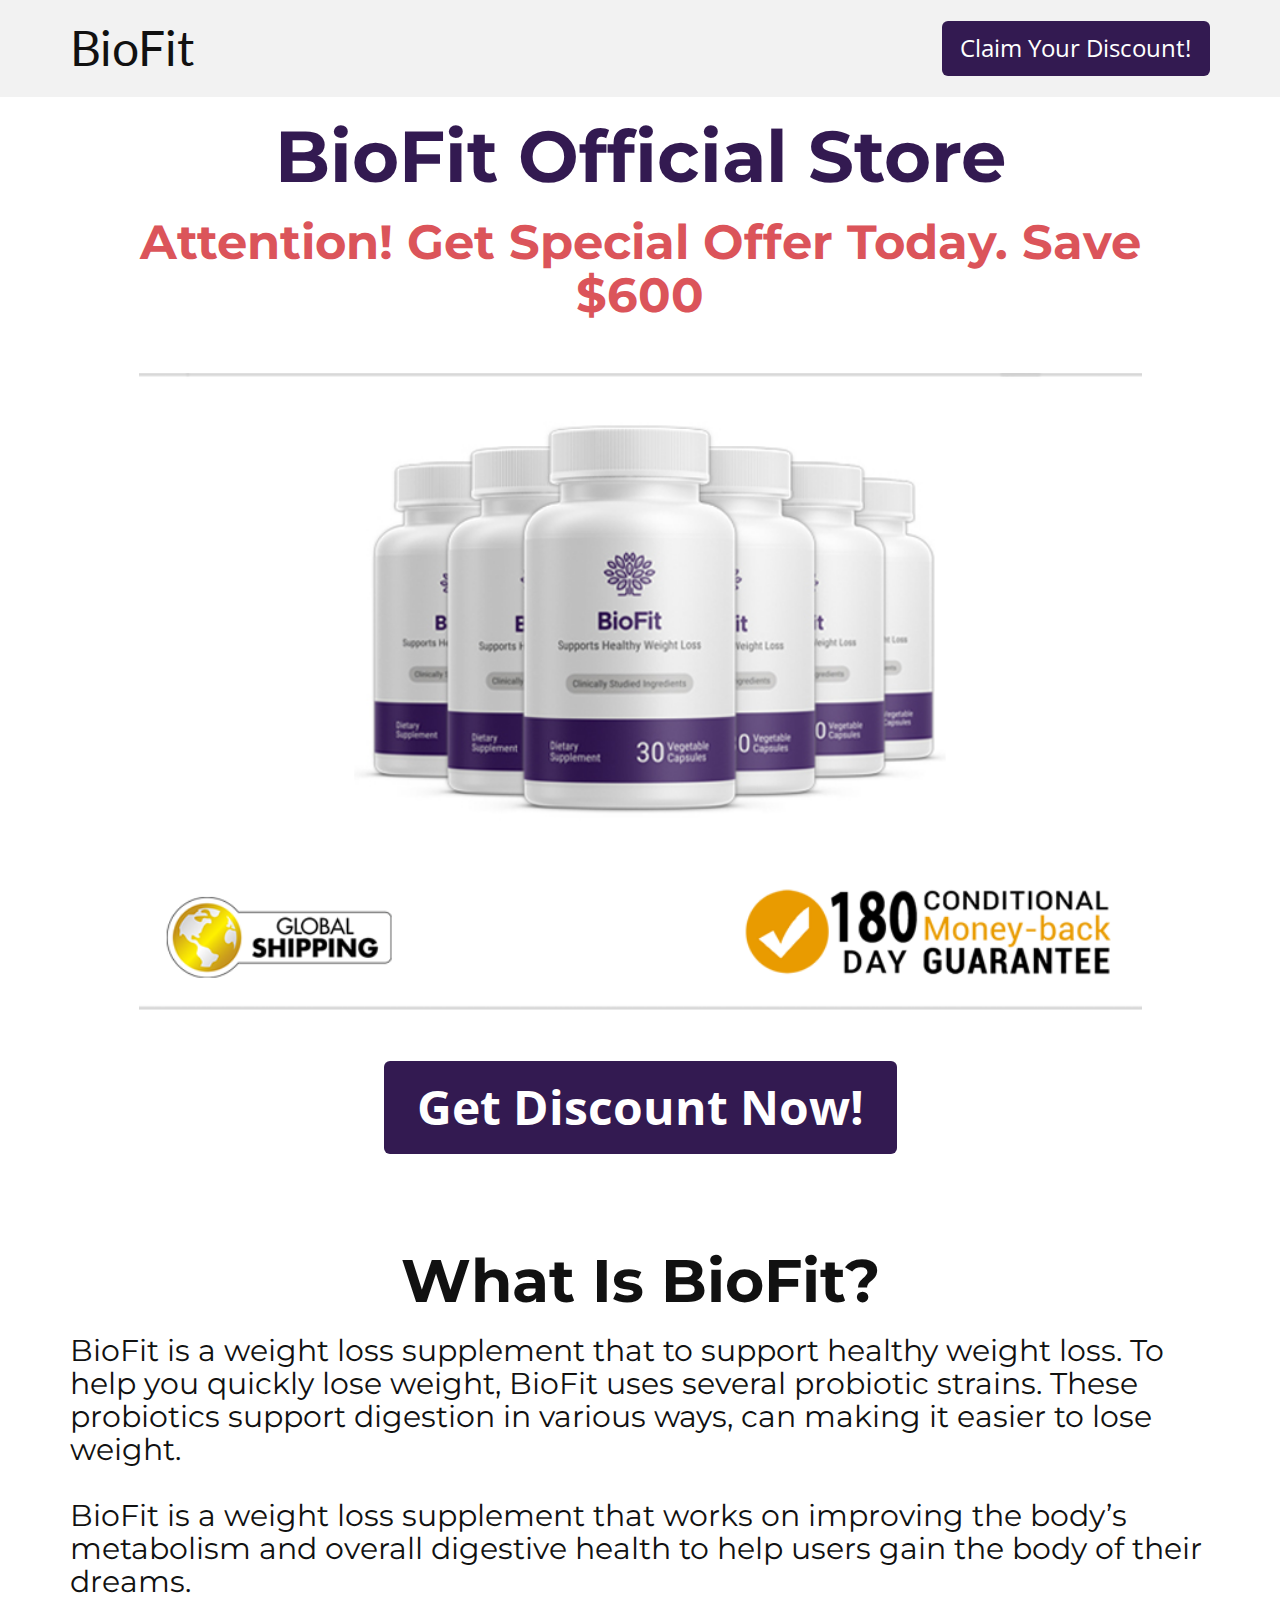
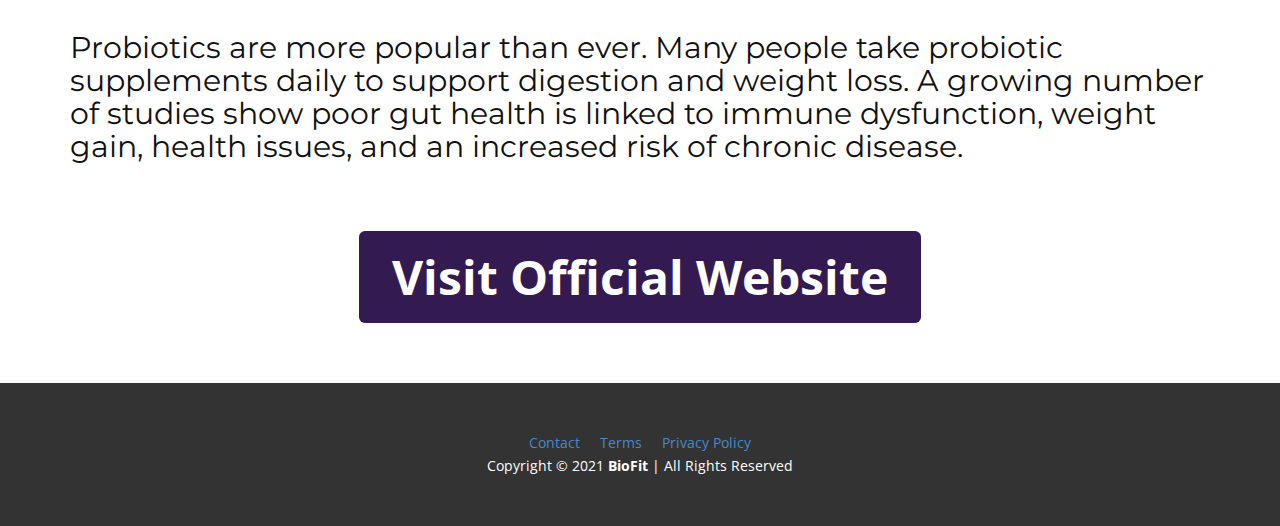
<file: index.html>
<!DOCTYPE html>
<html style="font-size: 16px;">
  
<!-- Mirrored from biofit-official-store.netlify.app/ by HTTrack Website Copier/3.x [XR&CO'2014], Thu, 11 Mar 2021 18:19:47 GMT -->
<!-- Added by HTTrack --><meta http-equiv="content-type" content="text/html;charset=UTF-8" /><!-- /Added by HTTrack -->
<head>
   
    <meta name="viewport" content="width=device-width, initial-scale=1.0">
    <meta charset="utf-8">
    <meta name="keywords" content="Ceracare, CeraCare Official Store, Attention! Get Special Offer Today. Save $600, What Is CeraCare?, The CeraCare supplement contains an all-natural blend of antioxidants that support blood sugar levels throughout your body.The makers of Cera Care primarily target the supplement towards diabetics and pre-diabetics. If you struggle to manage blood sugar (say, because you have diabetes or pre-diabetes), then Cera Care is marketed as a solution for supporting blood sugar.Obviously, there are plenty of diabetes supplements available online today. All of these supplements make similar claims: to support blood sugar in various ways using natural ingredients.Many of these supplements market themselves as alternatives to insulin, even suggesting that diabetics can stop taking their insulin after taking the supplement. .">
    <meta name="description" content="">
    <meta name="page_type" content="np-template-header-footer-from-plugin">
    <title>BioFit Official Store</title>
    <link rel="stylesheet" href="nicepage.css" media="screen">
<link rel="stylesheet" href="BioFit-Official-Store.css" media="screen">
    <script class="u-script" type="text/javascript" src="jquery.js" defer=""></script>
    <script class="u-script" type="text/javascript" src="nicepage.js" defer=""></script>
    <meta name="generator" content="Nicepage 3.3.2, nicepage.com">
    <link id="u-theme-google-font" rel="stylesheet" href="https://fonts.googleapis.com/css?family=Roboto:100,100i,300,300i,400,400i,500,500i,700,700i,900,900i|Open+Sans:300,300i,400,400i,600,600i,700,700i,800,800i">
    <link id="u-page-google-font" rel="stylesheet" href="https://fonts.googleapis.com/css?family=Montserrat:100,100i,200,200i,300,300i,400,400i,500,500i,600,600i,700,700i,800,800i,900,900i|Lato:100,100i,300,300i,400,400i,700,700i,900,900i">
    
    
    <script type="application/ld+json">{
		"@context": "http://schema.org",
		"@type": "Organization",
		"name": "Ceracare Official Store",
		"url": "index.html"
}</script>
    <meta property="og:title" content="BioFit Official Store">
    <meta property="og:type" content="website">
    <meta name="theme-color" content="#478ac9">
    <link rel="canonical" href="index-2.html">
    <meta property="og:url" content="index.html">
  </head>
<body data-home-page="BioFit-Official-Store.html" data-home-page-title="BioFit Official Store" class="u-body"><header class="u-clearfix u-grey-5 u-header u-sticky u-header" id="sec-3ecd"><div class="u-clearfix u-sheet u-sheet-1">
    <h1 class="u-custom-font u-font-lato u-text u-title u-text-1">BioFit</h1>
        <a href="http://bit.ly/3ruJGJ8" class="u-btn u-btn-round u-button-style u-custom-color-1 u-hover-custom-color-1 u-radius-6 u-btn-1">Claim Your Discount!</a></div></header>
  <section class="u-clearfix u-section-1" id="sec-fdcb">
    <div class="u-clearfix u-sheet u-sheet-1">
      <h1 class="u-align-center u-custom-font u-font-montserrat u-text u-text-custom-color-1 u-title u-text-1">BioFit Official Store</h1>
      <h1 class="u-align-center u-custom-font u-font-montserrat u-text u-text-default u-text-palette-2-base u-text-2">Attention! Get Special Offer Today. Save $600</h1>
      <img src="images/6.png" class="u-image u-image-default u-image-1" data-image-width="850" data-image-height="513">
      <a href="http://bit.ly/3ruJGJ8" class="u-btn u-btn-round u-button-style u-custom-color-1 u-hover-custom-color-1 u-radius-6 u-btn-1">Get Discount Now!</a>
      <h2 class="u-align-center u-custom-font u-font-montserrat u-text u-text-default u-text-3">What Is BioFit?</h2>
      <h2 class="u-align-left u-custom-font u-font-montserrat u-text u-text-4">BioFit is a weight loss supplement that to support healthy weight loss. To help you quickly lose weight, BioFit uses several probiotic strains. These probiotics support digestion in various ways, can making it easier to lose weight.<br>
        <br>BioFit is a weight loss supplement that works on improving the body’s metabolism and overall digestive health to help users gain the body of their dreams.<br>
        <br>Probiotics are more popular than ever. Many people take probiotic supplements daily to support digestion and weight loss. A growing number of studies show poor gut health is linked to immune dysfunction, weight gain, health issues, and an increased risk of chronic disease.<br>
      </h2>
      <a href="http://bit.ly/3ruJGJ8" class="u-btn u-btn-round u-button-style u-custom-color-1 u-hover-custom-color-1 u-radius-6 u-btn-2">Visit Official Website</a>
    </div>
  </section>
    
    
  <footer class="u-align-center u-clearfix u-footer u-grey-80 u-footer" id="sec-1620"><div class="u-clearfix u-sheet u-sheet-1">
        <p class="u-small-text u-text u-text-variant u-text-1">
          <a href="contact.html" data-page-id="261574727" class="u-active-none u-border-none u-btn u-button-link u-button-style u-hover-none u-none u-text-palette-1-base u-btn-1">Contact</a>&nbsp; &nbsp; &nbsp;<a href="terms.html" data-page-id="95044725" class="u-active-none u-border-none u-btn u-button-link u-button-style u-hover-none u-none u-text-palette-1-base u-btn-2">Terms</a>&nbsp; &nbsp; &nbsp;<a href="privacy-policy.html" data-page-id="2233911192" class="u-active-none u-border-none u-btn u-button-link u-button-style u-hover-none u-none u-text-palette-1-base u-btn-3">Privacy Policy</a>
          <br>Copyright © 2021&nbsp;<b>BioFit</b>&nbsp;| All Rights Reserved
        </p>
      </div></footer>
  </body>

<!-- Mirrored from biofit-official-store.netlify.app/ by HTTrack Website Copier/3.x [XR&CO'2014], Thu, 11 Mar 2021 18:19:50 GMT -->
</html>
</file>
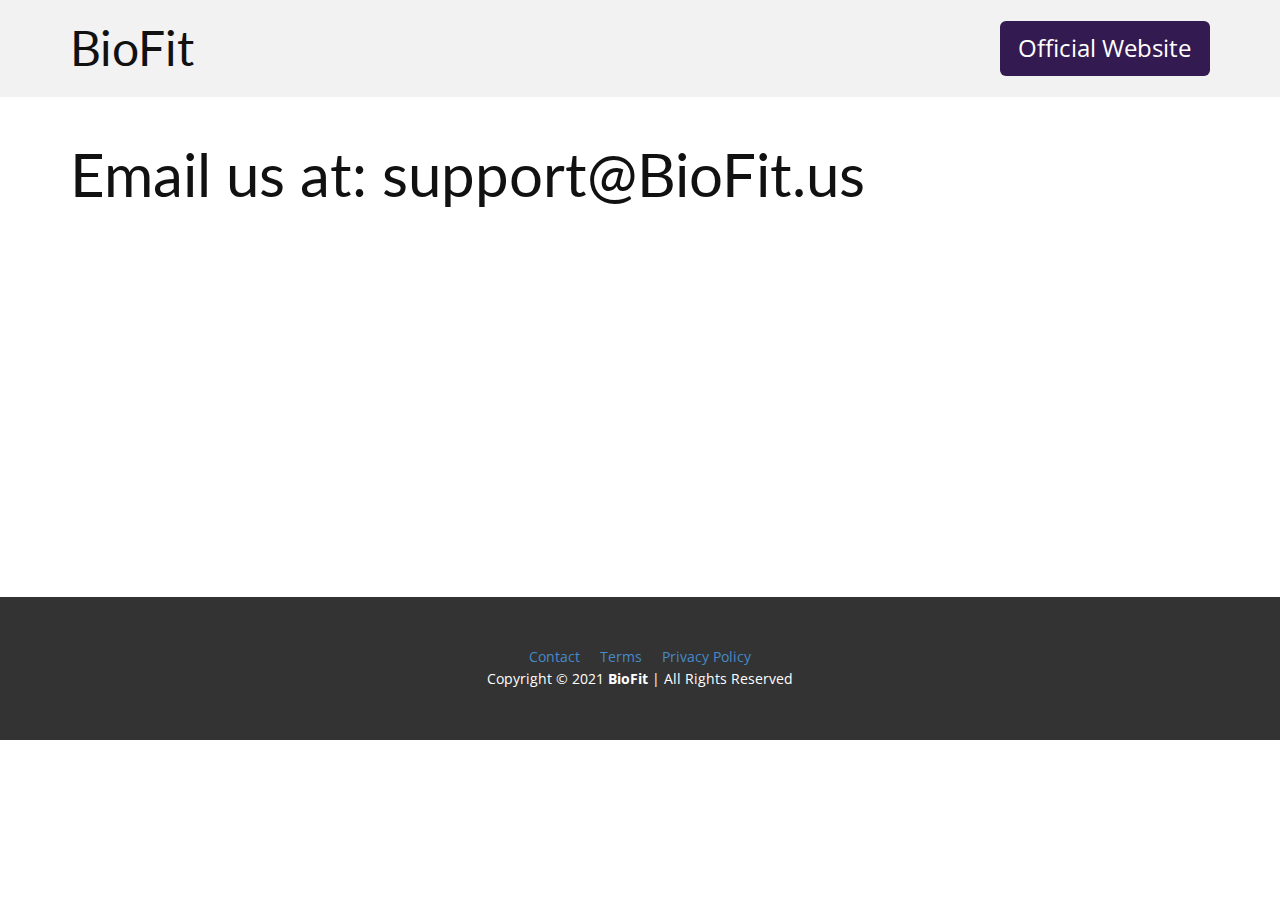
<file: contact.html>
<!DOCTYPE html>
<html style="font-size: 16px;">
  
<!-- Mirrored from biofit-official-store.netlify.app/contact by HTTrack Website Copier/3.x [XR&CO'2014], Thu, 11 Mar 2021 18:19:50 GMT -->
<!-- Added by HTTrack --><meta http-equiv="content-type" content="text/html;charset=UTF-8" /><!-- /Added by HTTrack -->
<head>
    <meta name="viewport" content="width=device-width, initial-scale=1.0">
    <meta charset="utf-8">
    <meta name="keywords" content="Ceracare, Email us at:&nbsp;support@CeraCare.us">
    <meta name="description" content="">
    <meta name="page_type" content="np-template-header-footer-from-plugin">
    <title>Contact</title>
    <link rel="stylesheet" href="nicepage.css" media="screen">
<link rel="stylesheet" href="Contact.css" media="screen">
    <script class="u-script" type="text/javascript" src="jquery.js" defer=""></script>
    <script class="u-script" type="text/javascript" src="nicepage.js" defer=""></script>
    <meta name="generator" content="Nicepage 3.3.2, nicepage.com">
    <link id="u-theme-google-font" rel="stylesheet" href="https://fonts.googleapis.com/css?family=Roboto:100,100i,300,300i,400,400i,500,500i,700,700i,900,900i|Open+Sans:300,300i,400,400i,600,600i,700,700i,800,800i">
    <link id="u-page-google-font" rel="stylesheet" href="https://fonts.googleapis.com/css?family=Lato:100,100i,300,300i,400,400i,700,700i,900,900i">
    
    
    <script type="application/ld+json">{
		"@context": "http://schema.org",
		"@type": "Organization",
		"name": "Ceracare Official Store",
		"url": "index.html"
}</script>
    <meta property="og:title" content="Contact">
    <meta property="og:type" content="website">
    <meta name="theme-color" content="#478ac9">
    <link rel="canonical" href="index-2.html">
    <meta property="og:url" content="index.html">
  </head>
  <body class="u-body"><header class="u-clearfix u-grey-5 u-header u-sticky u-header" id="sec-3ecd"><div class="u-clearfix u-sheet u-sheet-1">
        <h1 class="u-custom-font u-font-lato u-text u-title u-text-1">BioFit</h1>
        <a href="http://bit.ly/3ruJGJ8" class="u-btn u-btn-round u-button-style u-custom-color-1 u-hover-custom-color-1 u-radius-6 u-btn-1">Official Website</a>
      </div></header>
    <section class="u-clearfix u-section-1" id="sec-6cf1">
      <div class="u-clearfix u-sheet u-sheet-1">
        <h1 class="u-custom-font u-font-lato u-text u-title u-text-1">Email us at:&nbsp;support@BioFit.us</h1>
      </div>
    </section>
    
    
    <footer class="u-align-center u-clearfix u-footer u-grey-80 u-footer" id="sec-1620"><div class="u-clearfix u-sheet u-sheet-1">
        <p class="u-small-text u-text u-text-variant u-text-1">
          <a href="contact.html" data-page-id="261574727" class="u-active-none u-border-none u-btn u-button-link u-button-style u-hover-none u-none u-text-palette-1-base u-btn-1">Contact</a>&nbsp; &nbsp; &nbsp;<a href="terms.html" data-page-id="95044725" class="u-active-none u-border-none u-btn u-button-link u-button-style u-hover-none u-none u-text-palette-1-base u-btn-2">Terms</a>&nbsp; &nbsp; &nbsp;<a href="privacy-policy.html" data-page-id="2233911192" class="u-active-none u-border-none u-btn u-button-link u-button-style u-hover-none u-none u-text-palette-1-base u-btn-3">Privacy Policy</a>
          <br>Copyright © 2021&nbsp;<b>BioFit</b>&nbsp;| All Rights Reserved
        </p>
      </div></footer>
  </body>

<!-- Mirrored from biofit-official-store.netlify.app/contact by HTTrack Website Copier/3.x [XR&CO'2014], Thu, 11 Mar 2021 18:19:51 GMT -->
</html>
</file>
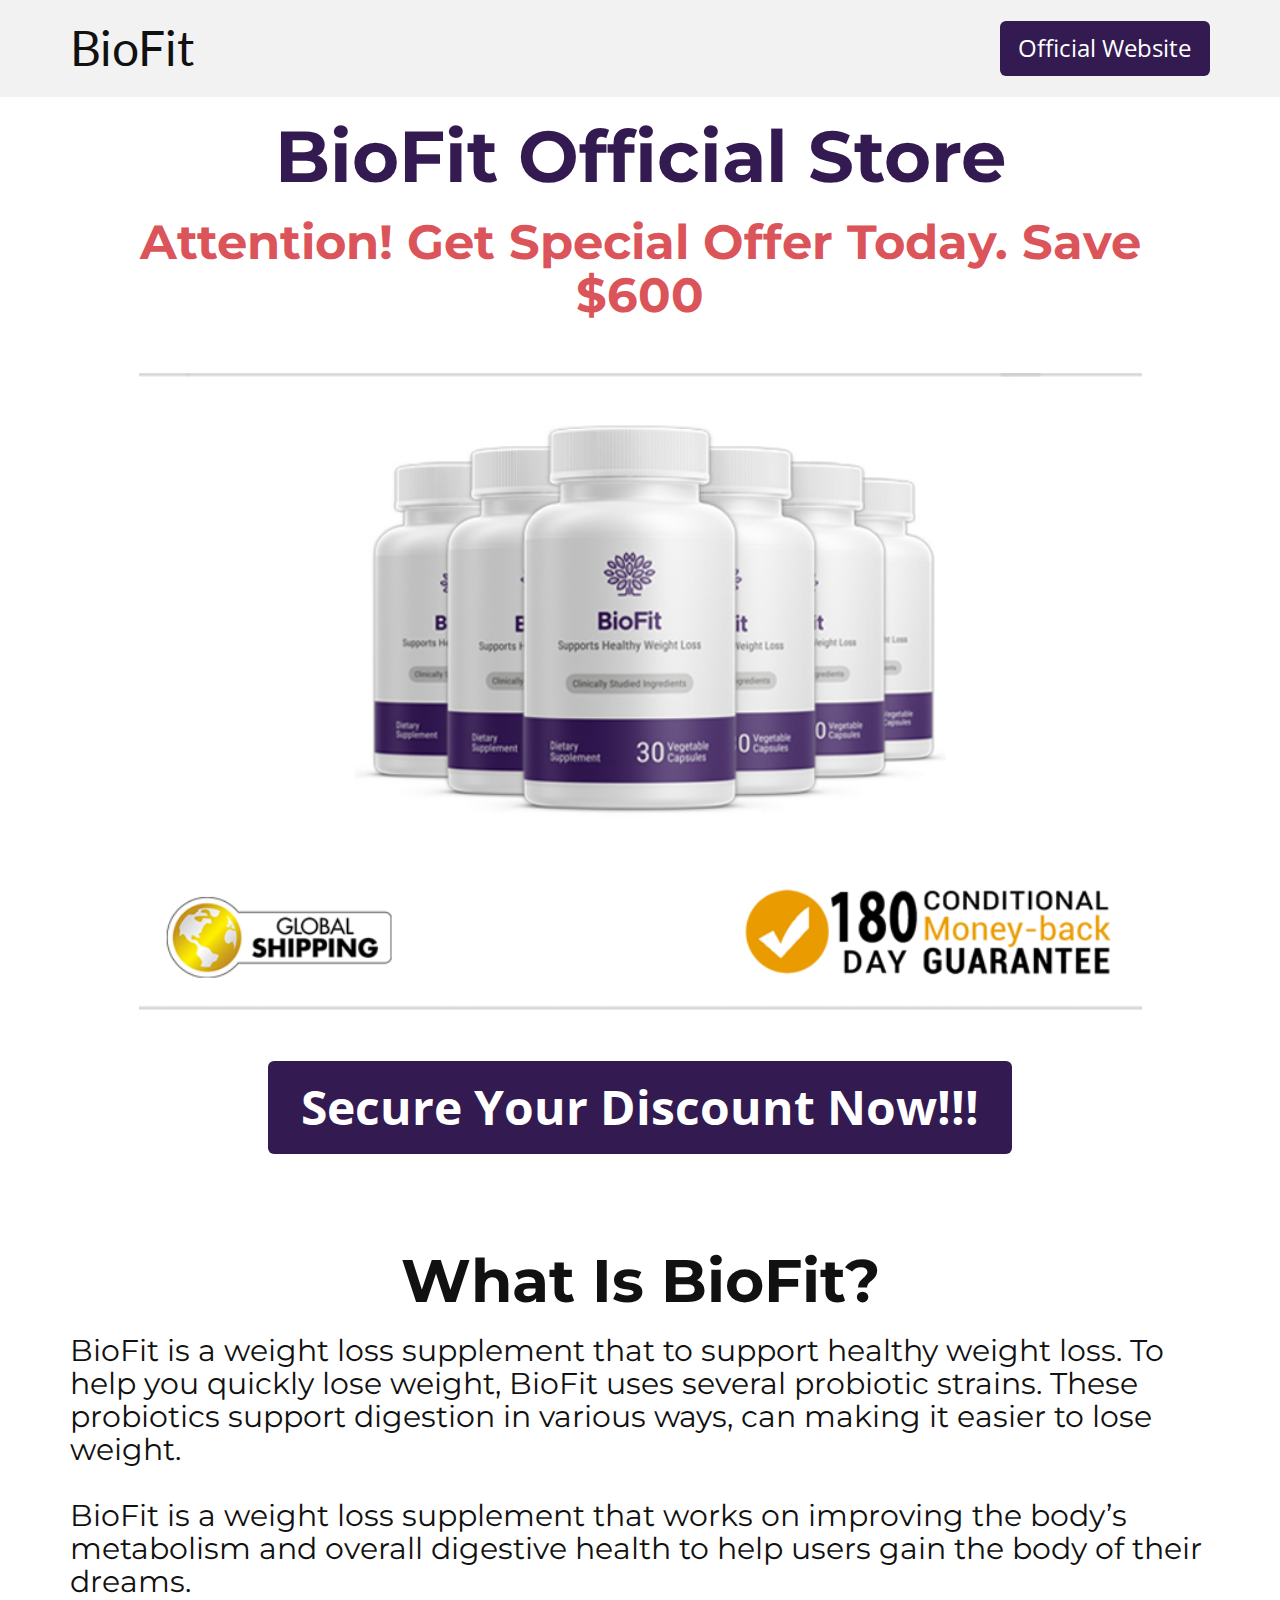
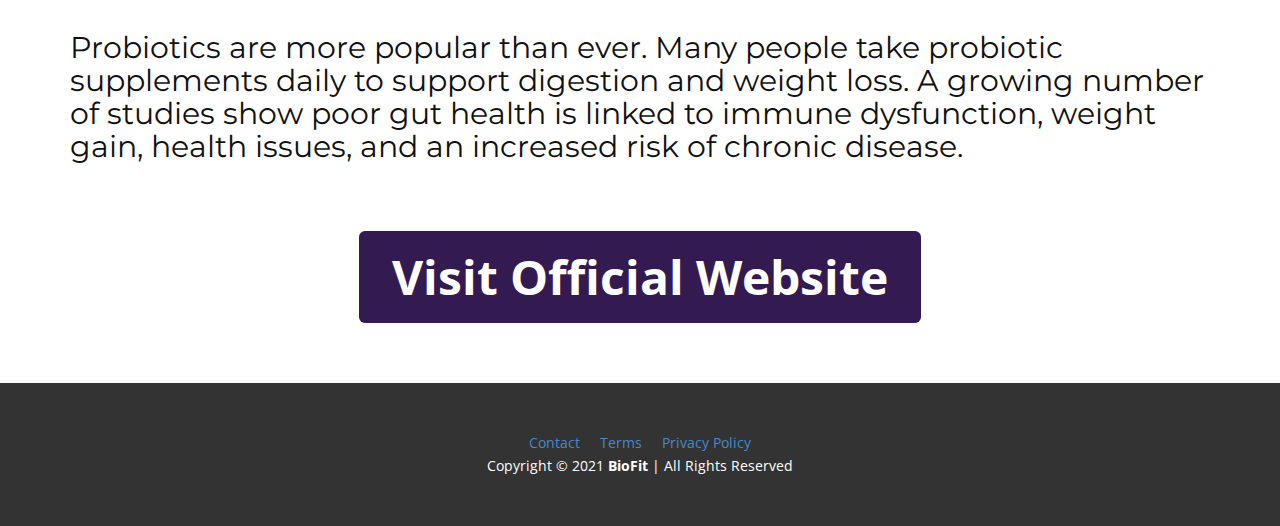
<file: index-2.html>
<!DOCTYPE html>
<html style="font-size: 16px;">
  
<!-- Mirrored from biofit-official-store.netlify.app/index.html by HTTrack Website Copier/3.x [XR&CO'2014], Thu, 11 Mar 2021 18:19:50 GMT -->
<!-- Added by HTTrack --><meta http-equiv="content-type" content="text/html;charset=UTF-8" /><!-- /Added by HTTrack -->
<head>
    <meta name="viewport" content="width=device-width, initial-scale=1.0">
    <meta charset="utf-8">
    <meta name="keywords" content="Ceracare, CeraCare Official Store, Attention! Get Special Offer Today. Save $600, What Is CeraCare?, The CeraCare supplement contains an all-natural blend of antioxidants that support blood sugar levels throughout your body.The makers of Cera Care primarily target the supplement towards diabetics and pre-diabetics. If you struggle to manage blood sugar (say, because you have diabetes or pre-diabetes), then Cera Care is marketed as a solution for supporting blood sugar.Obviously, there are plenty of diabetes supplements available online today. All of these supplements make similar claims: to support blood sugar in various ways using natural ingredients.Many of these supplements market themselves as alternatives to insulin, even suggesting that diabetics can stop taking their insulin after taking the supplement. .">
    <meta name="description" content="">
    <meta name="page_type" content="np-template-header-footer-from-plugin">
    <title>BioFit Official Store</title>
    <link rel="stylesheet" href="nicepage.css" media="screen">
<link rel="stylesheet" href="BioFit-Official-Store.css" media="screen">
    <script class="u-script" type="text/javascript" src="jquery.js" defer=""></script>
    <script class="u-script" type="text/javascript" src="nicepage.js" defer=""></script>
    <meta name="generator" content="Nicepage 3.3.2, nicepage.com">
    <link id="u-theme-google-font" rel="stylesheet" href="https://fonts.googleapis.com/css?family=Roboto:100,100i,300,300i,400,400i,500,500i,700,700i,900,900i|Open+Sans:300,300i,400,400i,600,600i,700,700i,800,800i">
    <link id="u-page-google-font" rel="stylesheet" href="https://fonts.googleapis.com/css?family=Montserrat:100,100i,200,200i,300,300i,400,400i,500,500i,600,600i,700,700i,800,800i,900,900i|Lato:100,100i,300,300i,400,400i,700,700i,900,900i">
    
    
    <script type="application/ld+json">{
		"@context": "http://schema.org",
		"@type": "Organization",
		"name": "Ceracare Official Store",
		"url": "index.html"
}</script>
    <meta property="og:title" content="BioFit Official Store">
    <meta property="og:type" content="website">
    <meta name="theme-color" content="#478ac9">
    <link rel="canonical" href="index-2.html">
    <meta property="og:url" content="index.html">
  </head>
  <body data-home-page="BioFit-Official-Store.html" data-home-page-title="BioFit Official Store" class="u-body"><header class="u-clearfix u-grey-5 u-header u-sticky u-header" id="sec-3ecd"><div class="u-clearfix u-sheet u-sheet-1">
        <h1 class="u-custom-font u-font-lato u-text u-title u-text-1">BioFit</h1>
        <a href="http://bit.ly/3ruJGJ8" class="u-btn u-btn-round u-button-style u-custom-color-1 u-hover-custom-color-1 u-radius-6 u-btn-1">Official Website</a>
      </div></header>
    <section class="u-clearfix u-section-1" id="sec-fdcb">
      <div class="u-clearfix u-sheet u-sheet-1">
        <h1 class="u-align-center u-custom-font u-font-montserrat u-text u-text-custom-color-1 u-title u-text-1">BioFit Official Store</h1>
        <h1 class="u-align-center u-custom-font u-font-montserrat u-text u-text-default u-text-palette-2-base u-text-2">Attention! Get Special Offer Today. Save $600</h1>
        <img src="images/6.png" alt="" class="u-image u-image-default u-image-1" data-image-width="850" data-image-height="513">
        <a href="http://bit.ly/3ruJGJ8" class="u-btn u-btn-round u-button-style u-custom-color-1 u-hover-custom-color-1 u-radius-6 u-btn-1">Secure Your Discount Now!!!</a>
        <h2 class="u-align-center u-custom-font u-font-montserrat u-text u-text-default u-text-3">What Is BioFit?</h2>
        <h2 class="u-align-left u-custom-font u-font-montserrat u-text u-text-4">BioFit is a weight loss supplement that to support healthy weight loss. To help you quickly lose weight, BioFit uses several probiotic strains. These probiotics support digestion in various ways, can making it easier to lose weight.<br>
          <br>BioFit is a weight loss supplement that works on improving the body’s metabolism and overall digestive health to help users gain the body of their dreams.<br>
          <br>Probiotics are more popular than ever. Many people take probiotic supplements daily to support digestion and weight loss. A growing number of studies show poor gut health is linked to immune dysfunction, weight gain, health issues, and an increased risk of chronic disease.<br>
        </h2>
        <a href="http://bit.ly/3ruJGJ8" class="u-btn u-btn-round u-button-style u-custom-color-1 u-hover-custom-color-1 u-radius-6 u-btn-2">Visit Official Website</a>
      </div>
    </section>
    
    
    <footer class="u-align-center u-clearfix u-footer u-grey-80 u-footer" id="sec-1620"><div class="u-clearfix u-sheet u-sheet-1">
        <p class="u-small-text u-text u-text-variant u-text-1">
          <a href="contact.html" data-page-id="261574727" class="u-active-none u-border-none u-btn u-button-link u-button-style u-hover-none u-none u-text-palette-1-base u-btn-1">Contact</a>&nbsp; &nbsp; &nbsp;<a href="terms.html" data-page-id="95044725" class="u-active-none u-border-none u-btn u-button-link u-button-style u-hover-none u-none u-text-palette-1-base u-btn-2">Terms</a>&nbsp; &nbsp; &nbsp;<a href="privacy-policy.html" data-page-id="2233911192" class="u-active-none u-border-none u-btn u-button-link u-button-style u-hover-none u-none u-text-palette-1-base u-btn-3">Privacy Policy</a>
          <br>Copyright © 2021&nbsp;<b>BioFit</b>&nbsp;| All Rights Reserved
        </p>
      </div></footer>
  </body>

<!-- Mirrored from biofit-official-store.netlify.app/index.html by HTTrack Website Copier/3.x [XR&CO'2014], Thu, 11 Mar 2021 18:19:50 GMT -->
</html>
</file>
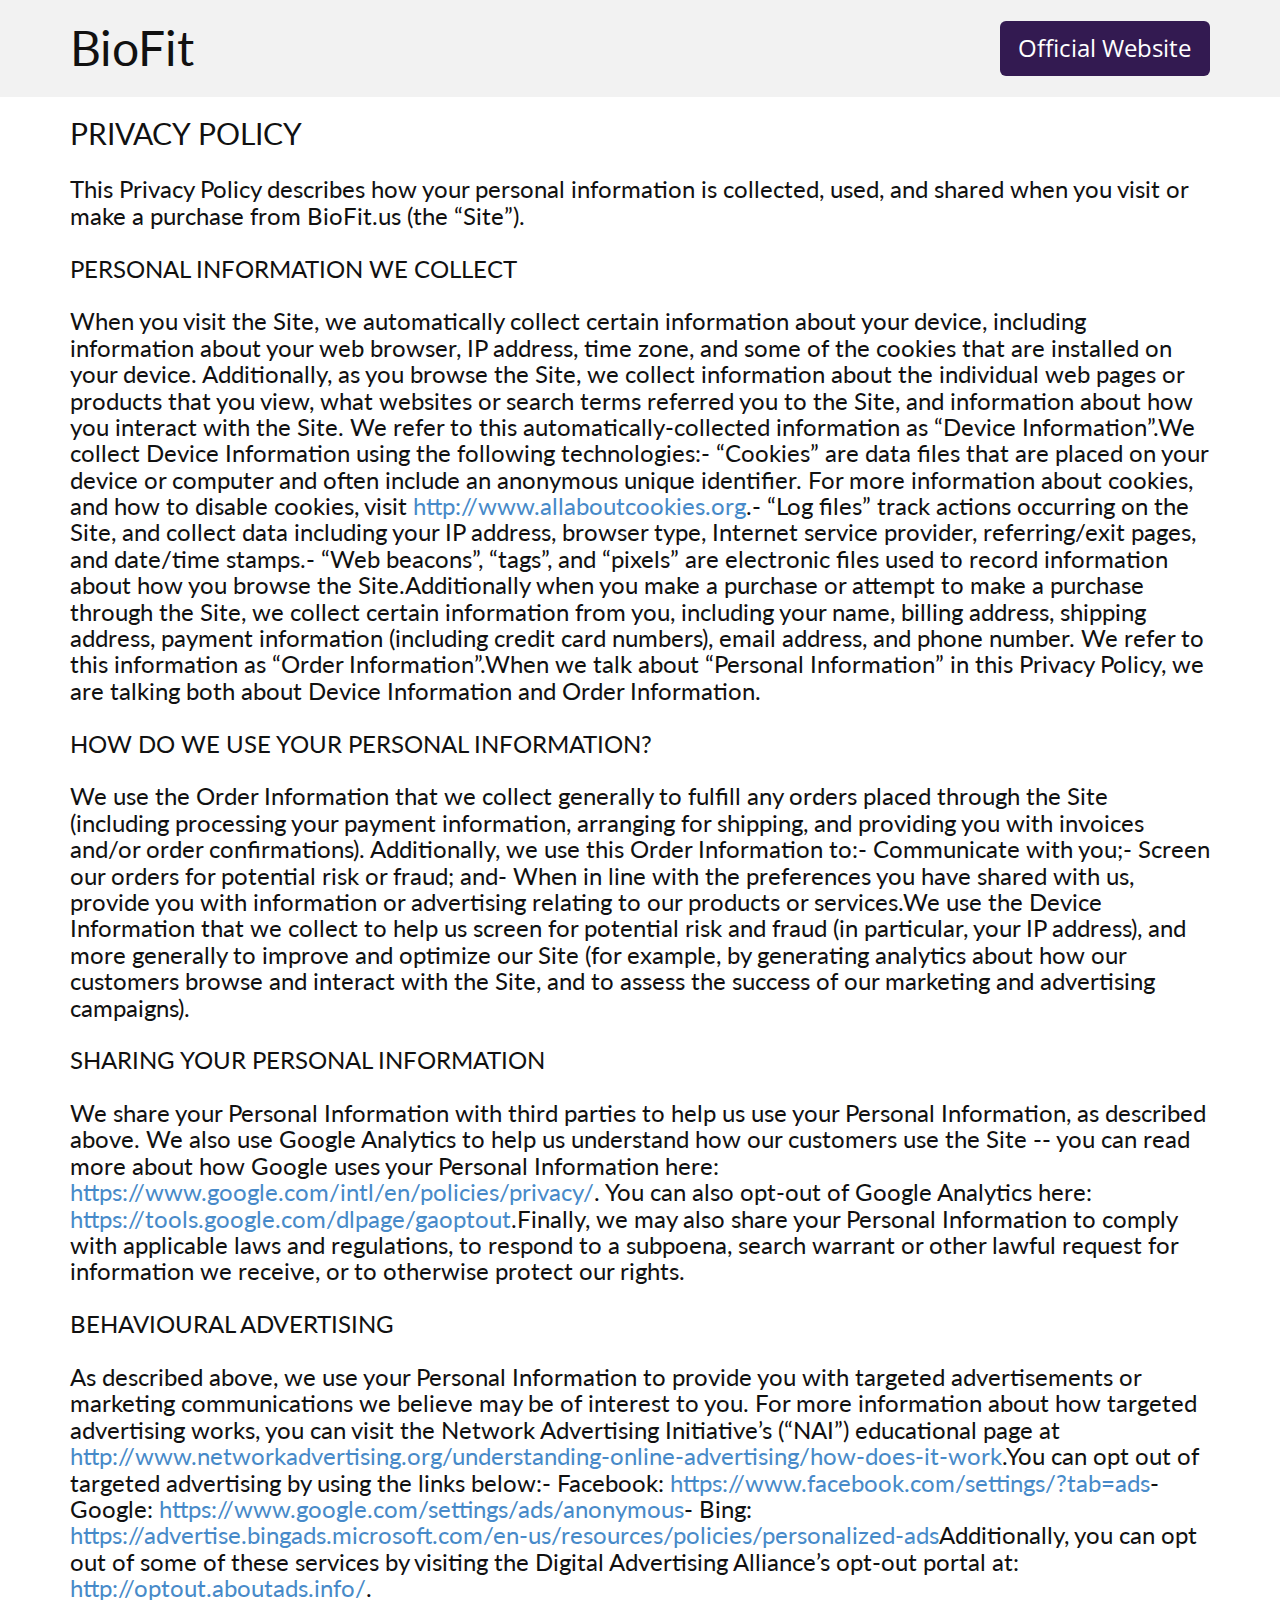
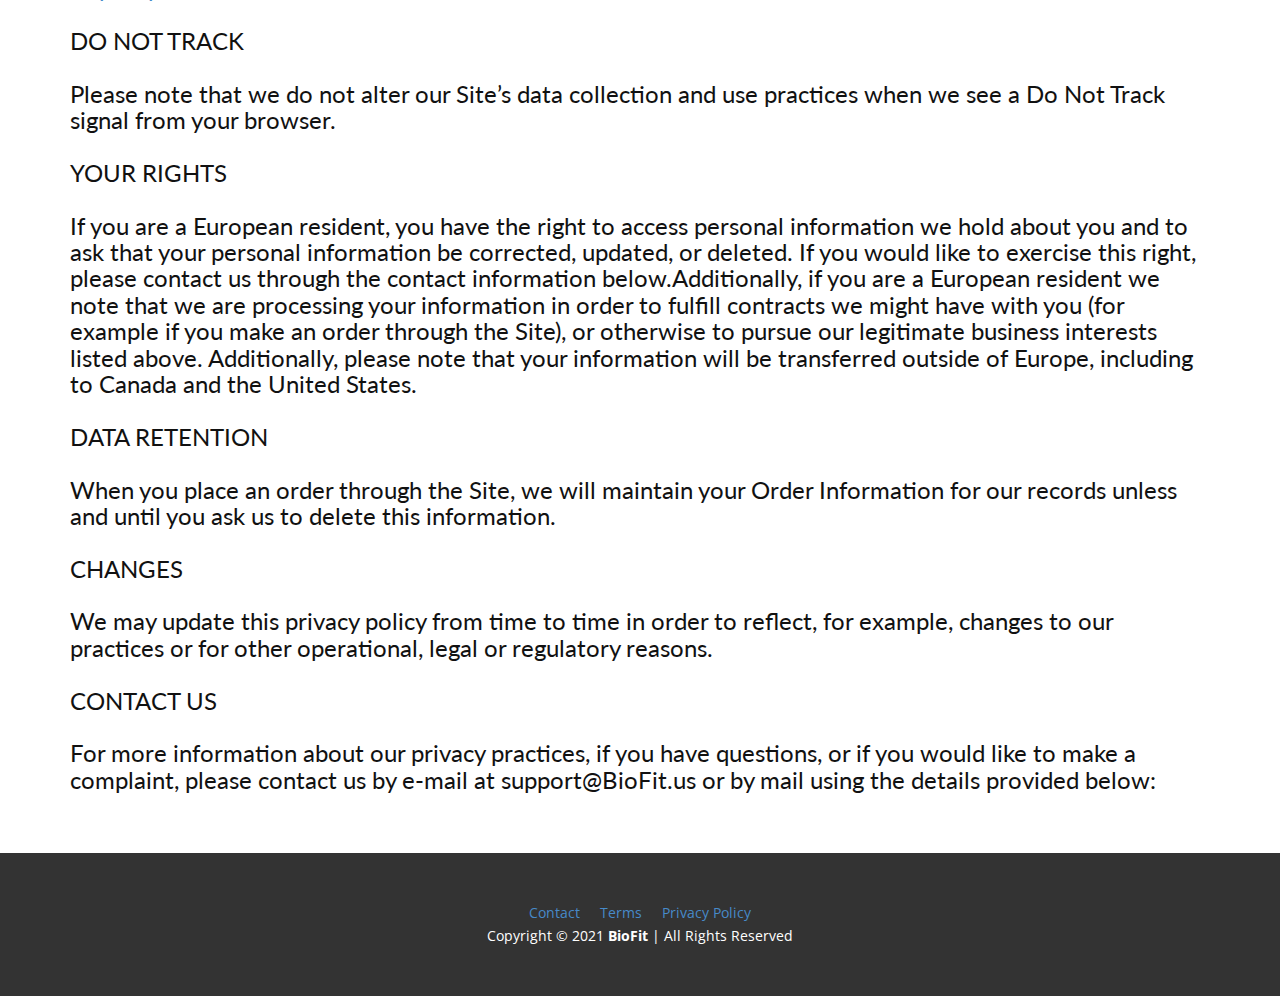
<file: privacy-policy.html>
<!DOCTYPE html>
<html style="font-size: 16px;">
  
<!-- Mirrored from biofit-official-store.netlify.app/privacy-policy by HTTrack Website Copier/3.x [XR&CO'2014], Thu, 11 Mar 2021 18:19:51 GMT -->
<!-- Added by HTTrack --><meta http-equiv="content-type" content="text/html;charset=UTF-8" /><!-- /Added by HTTrack -->
<head>
    <meta name="viewport" content="width=device-width, initial-scale=1.0">
    <meta charset="utf-8">
    <meta name="keywords" content="Ceracare, PRIVACY POLICYThis Privacy Policy describes how your personal information is collected, used, and shared when you visit or make a purchase from CeraCare.us (the “Site”).PERSONAL INFORMATION WE COLLECTWhen you visit the Site, we automatically collect certain information about your device, including information about your web browser, IP address, time zone, and some of the cookies that are installed on your device. Additionally, as you browse the Site, we collect information about the individual web pages or products that you view, what websites or search terms referred you to the Site, and information about how you interact with the Site. We refer to this automatically-collected information as “Device Information”.We collect Device Information using the following technologies:- “Cookies” are data files that are placed on your device or computer and often include an anonymous unique identifier. For more information about cookies, and how to disable cookies, visit&nbsp;http://www.allaboutcookies.org.- “Log files” track actions occurring on the Site, and collect data including your IP address, browser type, Internet service provider, referring/exit pages, and date/time stamps.- “Web beacons”, “tags”, and “pixels” are electronic files used to record information about how you browse the Site.Additionally when you make a purchase or attempt to make a purchase through the Site, we collect certain information from you, including your name, billing address, shipping address, payment information (including credit card numbers), email address, and phone number. We refer to this information as “Order Information”.When we talk about “Personal Information” in this Privacy Policy, we are talking both about Device Information and Order Information.HOW DO WE USE YOUR PERSONAL INFORMATION?We use the Order Information that we collect generally to fulfill any orders placed through the Site (including processing your payment information, arranging for shipping, and providing you with invoices and/or order confirmations). Additionally, we use this Order Information to:- Communicate with you;- Screen our orders for potential risk or fraud; and- When in line with the preferences you have shared with us, provide you with information or advertising relating to our products or services.We use the Device Information that we collect to help us screen for potential risk and fraud (in particular, your IP address), and more generally to improve and optimize our Site (for example, by generating analytics about how our customers browse and interact with the Site, and to assess the success of our marketing and advertising campaigns).SHARING YOUR PERSONAL INFORMATIONWe share your Personal Information with third parties to help us use your Personal Information, as described above. We also use Google Analytics to help us understand how our customers use the Site -- you can read more about how Google uses your Personal Information here:&nbsp;https://www.google.com/intl/en/policies/privacy/. You can also opt-out of Google Analytics here:&nbsp;https://tools.google.com/dlpage/gaoptout.Finally, we may also share your Personal Information to comply with applicable laws and regulations, to respond to a subpoena, search warrant or other lawful request for information we receive, or to otherwise protect our rights.BEHAVIOURAL ADVERTISINGAs described above, we use your Personal Information to provide you with targeted advertisements or marketing communications we believe may be of interest to you. For more information about how targeted advertising works, you can visit the Network Advertising Initiative’s (“NAI”) educational page at&nbsp;http://www.networkadvertising.org/understanding-online-advertising/how-does-it-work.You can opt out of targeted advertising by using the links below:- Facebook:&nbsp;https://www.facebook.com/settings/?tab=ads- Google:&nbsp;https://www.google.com/settings/ads/anonymous- Bing:&nbsp;https://advertise.bingads.microsoft.com/en-us/resources/policies/personalized-adsAdditionally, you can opt out of some of these services by visiting the Digital Advertising Alliance’s opt-out portal at:&nbsp;http://optout.aboutads.info/.DO NOT TRACKPlease note that we do not alter our Site’s data collection and use practices when we see a Do Not Track signal from your browser.YOUR RIGHTSIf you are a European resident, you have the right to access personal information we hold about you and to ask that your personal information be corrected, updated, or deleted. If you would like to exercise this right, please contact us through the contact information below.Additionally, if you are a European resident we note that we are processing your information in order to fulfill contracts we might have with you (for example if you make an order through the Site), or otherwise to pursue our legitimate business interests listed above. Additionally, please note that your information will be transferred outside of Europe, including to Canada and the United States.DATA RETENTIONWhen you place an order through the Site, we will maintain your Order Information for our records unless and until you ask us to delete this information.CHANGESWe may update this privacy policy from time to time in order to reflect, for example, changes to our practices or for other operational, legal or regulatory reasons.CONTACT USFor more information about our privacy practices, if you have questions, or if you would like to make a complaint, please contact us by e-mail at&nbsp;support@CeraCare.us&nbsp;or by mail using the details provided below:">
    <meta name="description" content="">
    <meta name="page_type" content="np-template-header-footer-from-plugin">
    <title>Privacy Policy</title>
    <link rel="stylesheet" href="nicepage.css" media="screen">
<link rel="stylesheet" href="Privacy-Policy.css" media="screen">
    <script class="u-script" type="text/javascript" src="jquery.js" defer=""></script>
    <script class="u-script" type="text/javascript" src="nicepage.js" defer=""></script>
    <meta name="generator" content="Nicepage 3.3.2, nicepage.com">
    <link id="u-theme-google-font" rel="stylesheet" href="https://fonts.googleapis.com/css?family=Roboto:100,100i,300,300i,400,400i,500,500i,700,700i,900,900i|Open+Sans:300,300i,400,400i,600,600i,700,700i,800,800i">
    <link id="u-page-google-font" rel="stylesheet" href="https://fonts.googleapis.com/css?family=Lato:100,100i,300,300i,400,400i,700,700i,900,900i">
    
    
    <script type="application/ld+json">{
		"@context": "http://schema.org",
		"@type": "Organization",
		"name": "Ceracare Official Store",
		"url": "index.html"
}</script>
    <meta property="og:title" content="Privacy Policy">
    <meta property="og:type" content="website">
    <meta name="theme-color" content="#478ac9">
    <link rel="canonical" href="index-2.html">
    <meta property="og:url" content="index.html">
  </head>
  <body class="u-body"><header class="u-clearfix u-grey-5 u-header u-sticky u-header" id="sec-3ecd"><div class="u-clearfix u-sheet u-sheet-1">
        <h1 class="u-custom-font u-font-lato u-text u-title u-text-1">BioFit</h1>
        <a href="http://bit.ly/3ruJGJ8" class="u-btn u-btn-round u-button-style u-custom-color-1 u-hover-custom-color-1 u-radius-6 u-btn-1">Official Website</a>
      </div></header>
    <section class="u-clearfix u-section-1" id="sec-5edb">
      <div class="u-clearfix u-sheet u-sheet-1">
        <h1 class="u-custom-font u-font-lato u-text u-title u-text-1">
          <span style="font-size: 1.875rem;">PRIVACY POLICY<br>
          </span>
          <br>This Privacy Policy describes how your personal information is collected, used, and shared when you visit or make a purchase from BioFit.us (the “Site”).<br>
          <br>PERSONAL INFORMATION WE COLLECT<br>
          <br>When you visit the Site, we automatically collect certain information about your device, including information about your web browser, IP address, time zone, and some of the cookies that are installed on your device. Additionally, as you browse the Site, we collect information about the individual web pages or products that you view, what websites or search terms referred you to the Site, and information about how you interact with the Site. We refer to this automatically-collected information as “Device Information”.We collect Device Information using the following technologies:- “Cookies” are data files that are placed on your device or computer and often include an anonymous unique identifier. For more information about cookies, and how to disable cookies, visit&nbsp;<a href="http://www.allaboutcookies.org/" target="_blank" class="u-active-none u-border-none u-btn u-button-style u-hover-none u-none u-text-palette-1-base u-btn-1">http://www.allaboutcookies.org</a>.- “Log files” track actions occurring on the Site, and collect data including your IP address, browser type, Internet service provider, referring/exit pages, and date/time stamps.- “Web beacons”, “tags”, and “pixels” are electronic files used to record information about how you browse the Site.Additionally when you make a purchase or attempt to make a purchase through the Site, we collect certain information from you, including your name, billing address, shipping address, payment information (including credit card numbers), email address, and phone number. We refer to this information as “Order Information”.When we talk about “Personal Information” in this Privacy Policy, we are talking both about Device Information and Order Information.<br>
          <br>HOW DO WE USE YOUR PERSONAL INFORMATION?<br>
          <br>We use the Order Information that we collect generally to fulfill any orders placed through the Site (including processing your payment information, arranging for shipping, and providing you with invoices and/or order confirmations). Additionally, we use this Order Information to:- Communicate with you;- Screen our orders for potential risk or fraud; and- When in line with the preferences you have shared with us, provide you with information or advertising relating to our products or services.We use the Device Information that we collect to help us screen for potential risk and fraud (in particular, your IP address), and more generally to improve and optimize our Site (for example, by generating analytics about how our customers browse and interact with the Site, and to assess the success of our marketing and advertising campaigns).<br>
          <br>SHARING YOUR PERSONAL INFORMATION<br>
          <br>We share your Personal Information with third parties to help us use your Personal Information, as described above. We also use Google Analytics to help us understand how our customers use the Site -- you can read more about how Google uses your Personal Information here:&nbsp;<a href="https://www.google.com/intl/en/policies/privacy/" target="_blank" class="u-active-none u-border-none u-btn u-button-style u-hover-none u-none u-text-palette-1-base u-btn-2">https://www.google.com/intl/en/policies/privacy/</a>. You can also opt-out of Google Analytics here:&nbsp;<a href="https://tools.google.com/dlpage/gaoptout" target="_blank" class="u-active-none u-border-none u-btn u-button-style u-hover-none u-none u-text-palette-1-base u-btn-3">https://tools.google.com/dlpage/gaoptout</a>.Finally, we may also share your Personal Information to comply with applicable laws and regulations, to respond to a subpoena, search warrant or other lawful request for information we receive, or to otherwise protect our rights.<br>
          <br>BEHAVIOURAL ADVERTISING<br>
          <br>As described above, we use your Personal Information to provide you with targeted advertisements or marketing communications we believe may be of interest to you. For more information about how targeted advertising works, you can visit the Network Advertising Initiative’s (“NAI”) educational page at&nbsp;<a href="https://www.networkadvertising.org/understanding-online-advertising/how-does-it-work" target="_blank" class="u-active-none u-border-none u-btn u-button-style u-hover-none u-none u-text-palette-1-base u-btn-4">http://www.networkadvertising.org/understanding-online-advertising/how-does-it-work</a>.You can opt out of targeted advertising by using the links below:- Facebook:&nbsp;<a href="https://www.facebook.com/settings/?tab=ads" target="_blank" class="u-active-none u-border-none u-btn u-button-style u-hover-none u-none u-text-palette-1-base u-btn-5">https://www.facebook.com/settings/?tab=ads</a>- Google:&nbsp;<a href="https://www.google.com/settings/ads/anonymous" target="_blank" class="u-active-none u-border-none u-btn u-button-style u-hover-none u-none u-text-palette-1-base u-btn-6">https://www.google.com/settings/ads/anonymous</a>- Bing:&nbsp;<a href="https://advertise.bingads.microsoft.com/en-us/resources/policies/personalized-ads" target="_blank" class="u-active-none u-border-none u-btn u-button-style u-hover-none u-none u-text-palette-1-base u-btn-7">https://advertise.bingads.microsoft.com/en-us/resources/policies/personalized-ads</a>Additionally, you can opt out of some of these services by visiting the Digital Advertising Alliance’s opt-out portal at:&nbsp;<a href="http://optout.aboutads.info/" target="_blank" class="u-active-none u-border-none u-btn u-button-style u-hover-none u-none u-text-palette-1-base u-btn-8">http://optout.aboutads.info/</a>.<br>
          <br>DO NOT TRACK<br>
          <br>Please note that we do not alter our Site’s data collection and use practices when we see a Do Not Track signal from your browser.<br>
          <br>YOUR RIGHTS<br>
          <br>If you are a European resident, you have the right to access personal information we hold about you and to ask that your personal information be corrected, updated, or deleted. If you would like to exercise this right, please contact us through the contact information below.Additionally, if you are a European resident we note that we are processing your information in order to fulfill contracts we might have with you (for example if you make an order through the Site), or otherwise to pursue our legitimate business interests listed above. Additionally, please note that your information will be transferred outside of Europe, including to Canada and the United States.<br>
          <br>DATA RETENTION<br>
          <br>When you place an order through the Site, we will maintain your Order Information for our records unless and until you ask us to delete this information.<br>
          <br>CHANGES<br>
          <br>We may update this privacy policy from time to time in order to reflect, for example, changes to our practices or for other operational, legal or regulatory reasons.<br>
          <br>CONTACT US<br>
          <br>For more information about our privacy practices, if you have questions, or if you would like to make a complaint, please contact us by e-mail at&nbsp;support@BioFit.us&nbsp;or by mail using the details provided below:
        </h1>
      </div>
    </section>
    
    
    <footer class="u-align-center u-clearfix u-footer u-grey-80 u-footer" id="sec-1620"><div class="u-clearfix u-sheet u-sheet-1">
        <p class="u-small-text u-text u-text-variant u-text-1">
          <a href="contact.html" data-page-id="261574727" class="u-active-none u-border-none u-btn u-button-link u-button-style u-hover-none u-none u-text-palette-1-base u-btn-1">Contact</a>&nbsp; &nbsp; &nbsp;<a href="terms.html" data-page-id="95044725" class="u-active-none u-border-none u-btn u-button-link u-button-style u-hover-none u-none u-text-palette-1-base u-btn-2">Terms</a>&nbsp; &nbsp; &nbsp;<a href="privacy-policy.html" data-page-id="2233911192" class="u-active-none u-border-none u-btn u-button-link u-button-style u-hover-none u-none u-text-palette-1-base u-btn-3">Privacy Policy</a>
          <br>Copyright © 2021&nbsp;<b>BioFit</b>&nbsp;| All Rights Reserved
        </p>
      </div></footer>
  </body>

<!-- Mirrored from biofit-official-store.netlify.app/privacy-policy by HTTrack Website Copier/3.x [XR&CO'2014], Thu, 11 Mar 2021 18:19:51 GMT -->
</html>
</file>
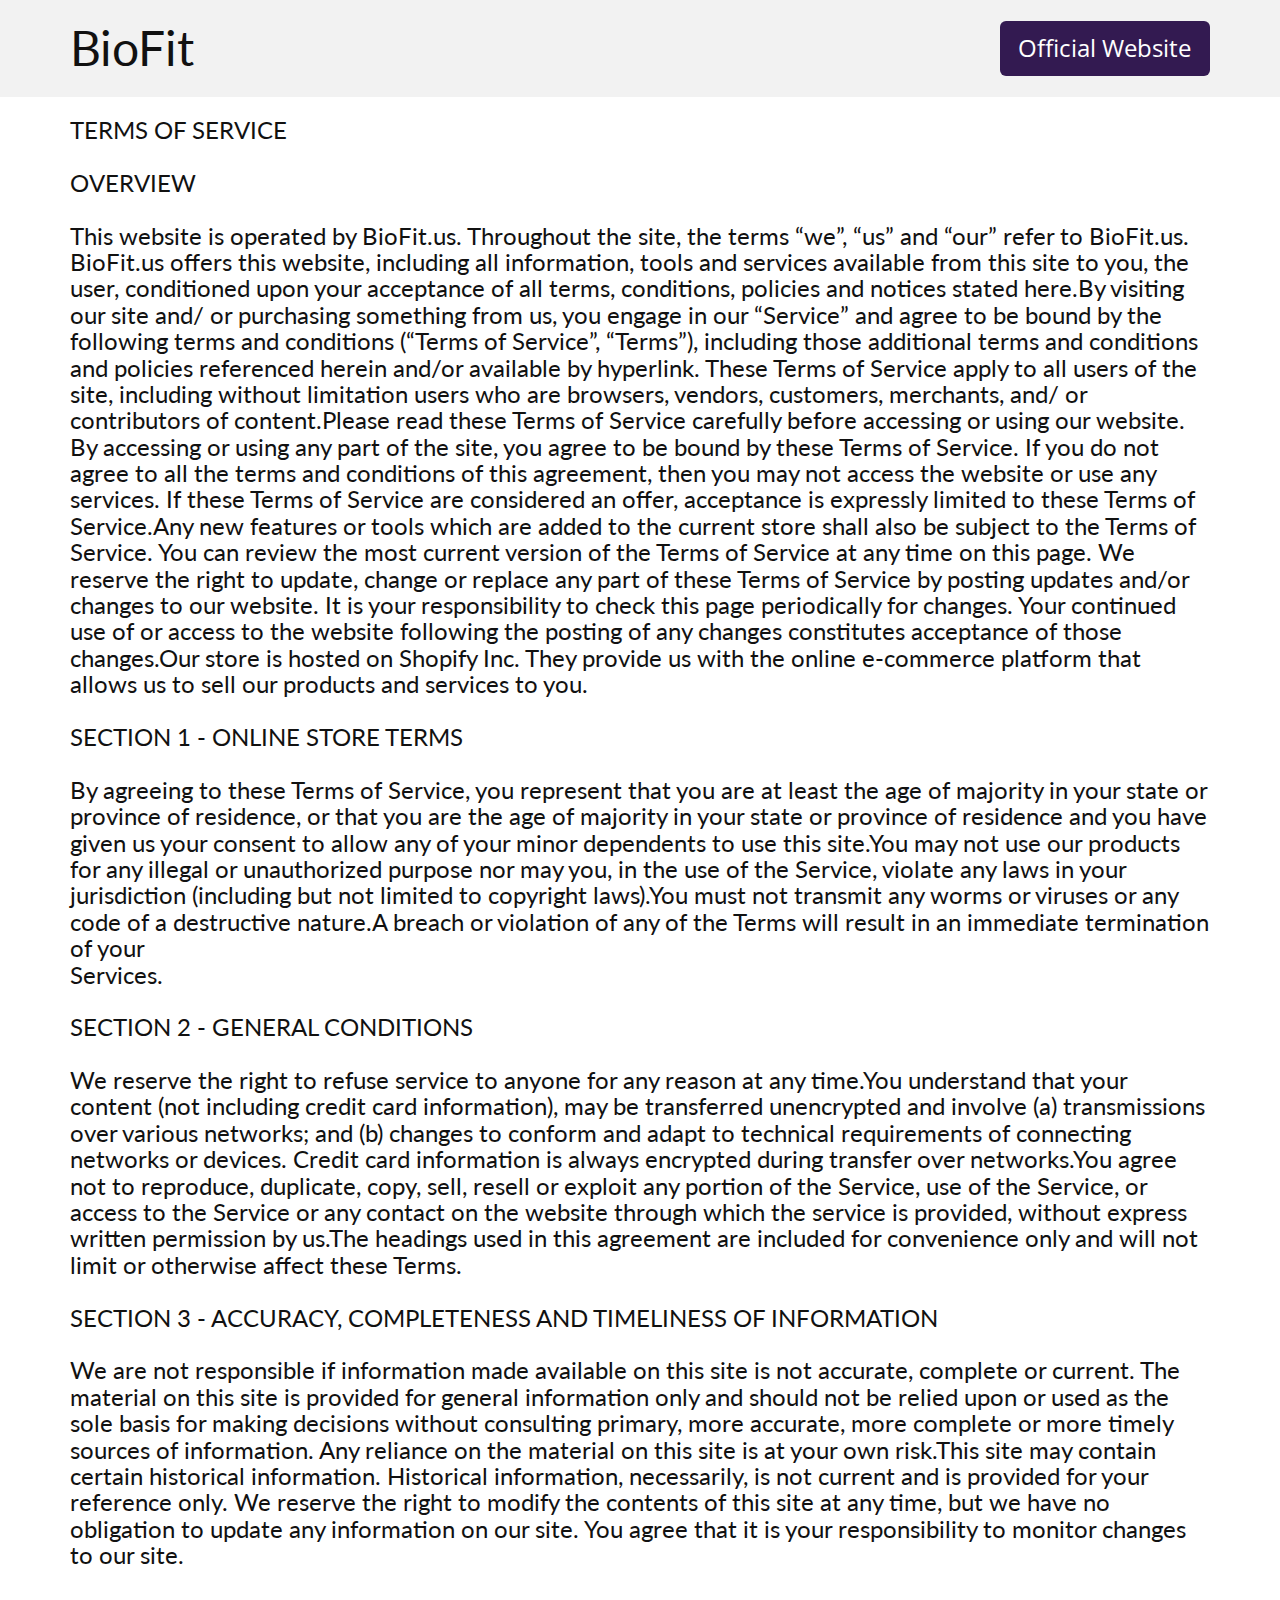
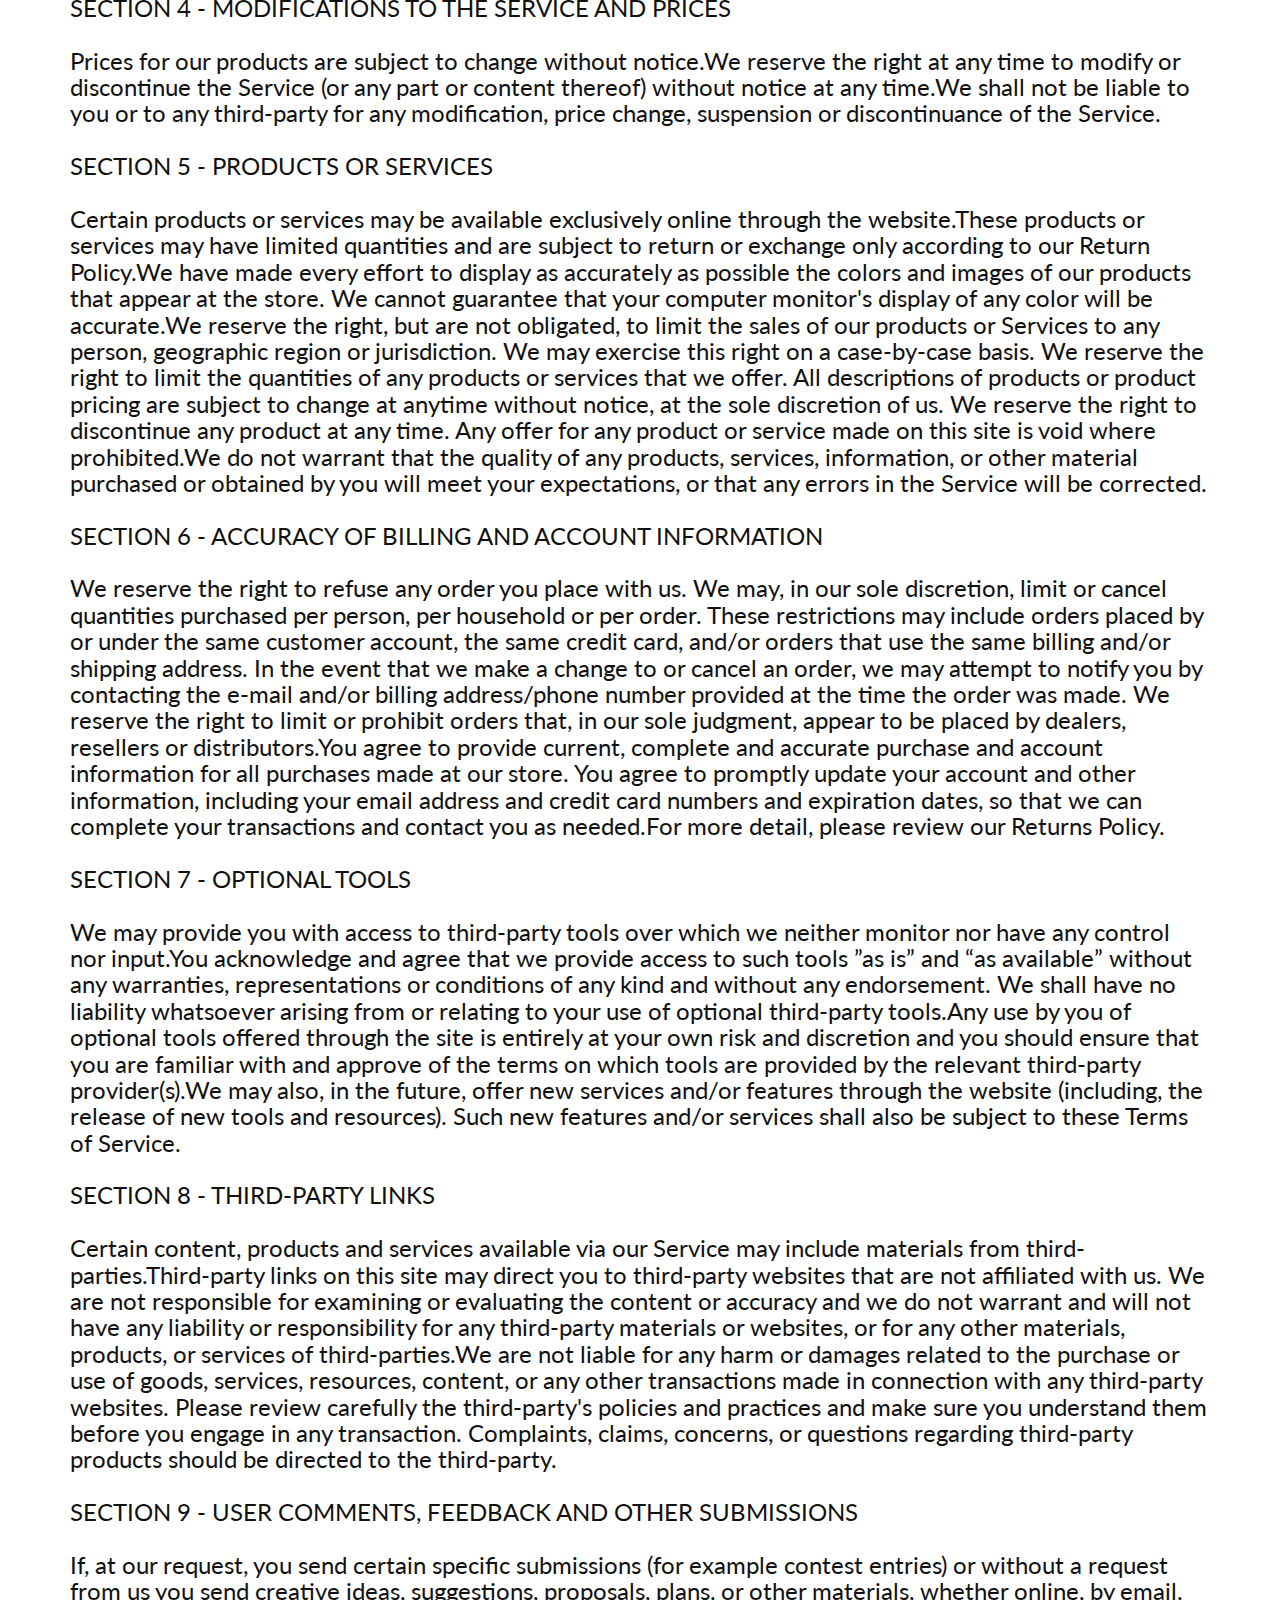
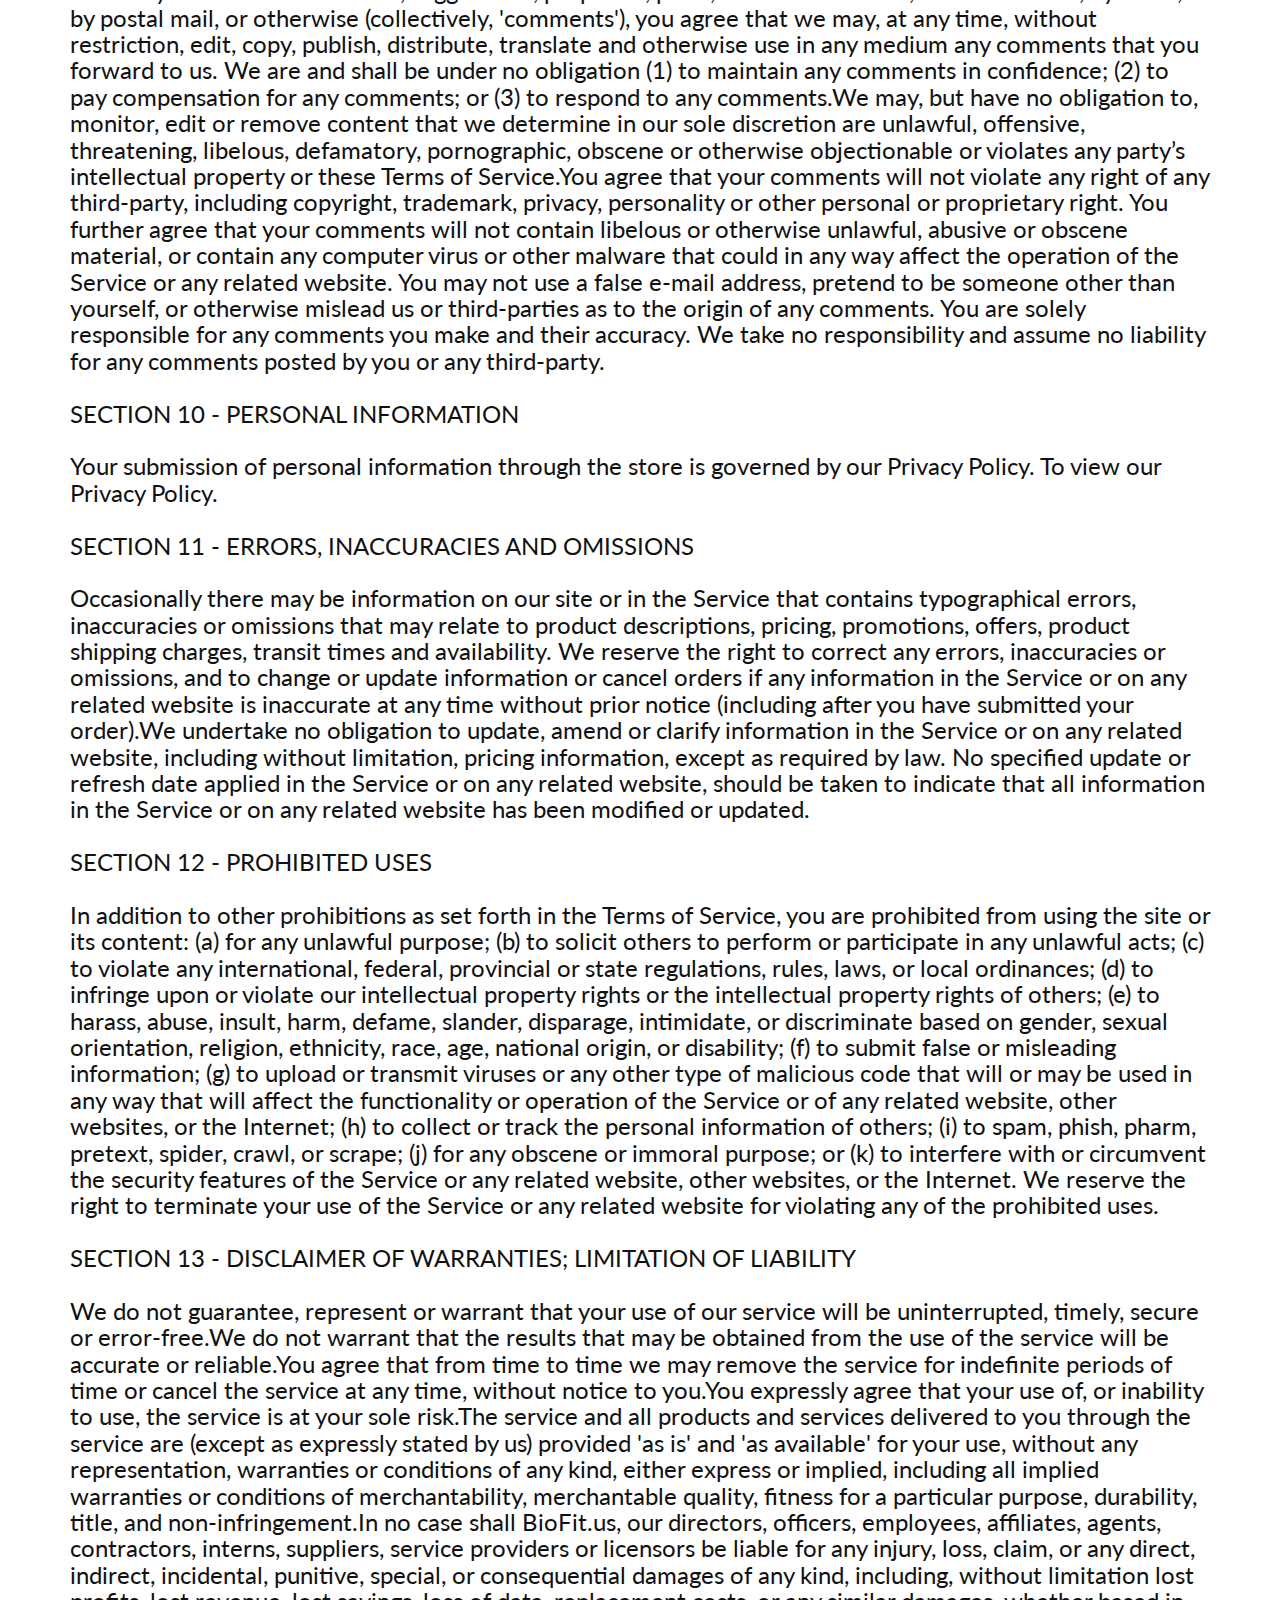
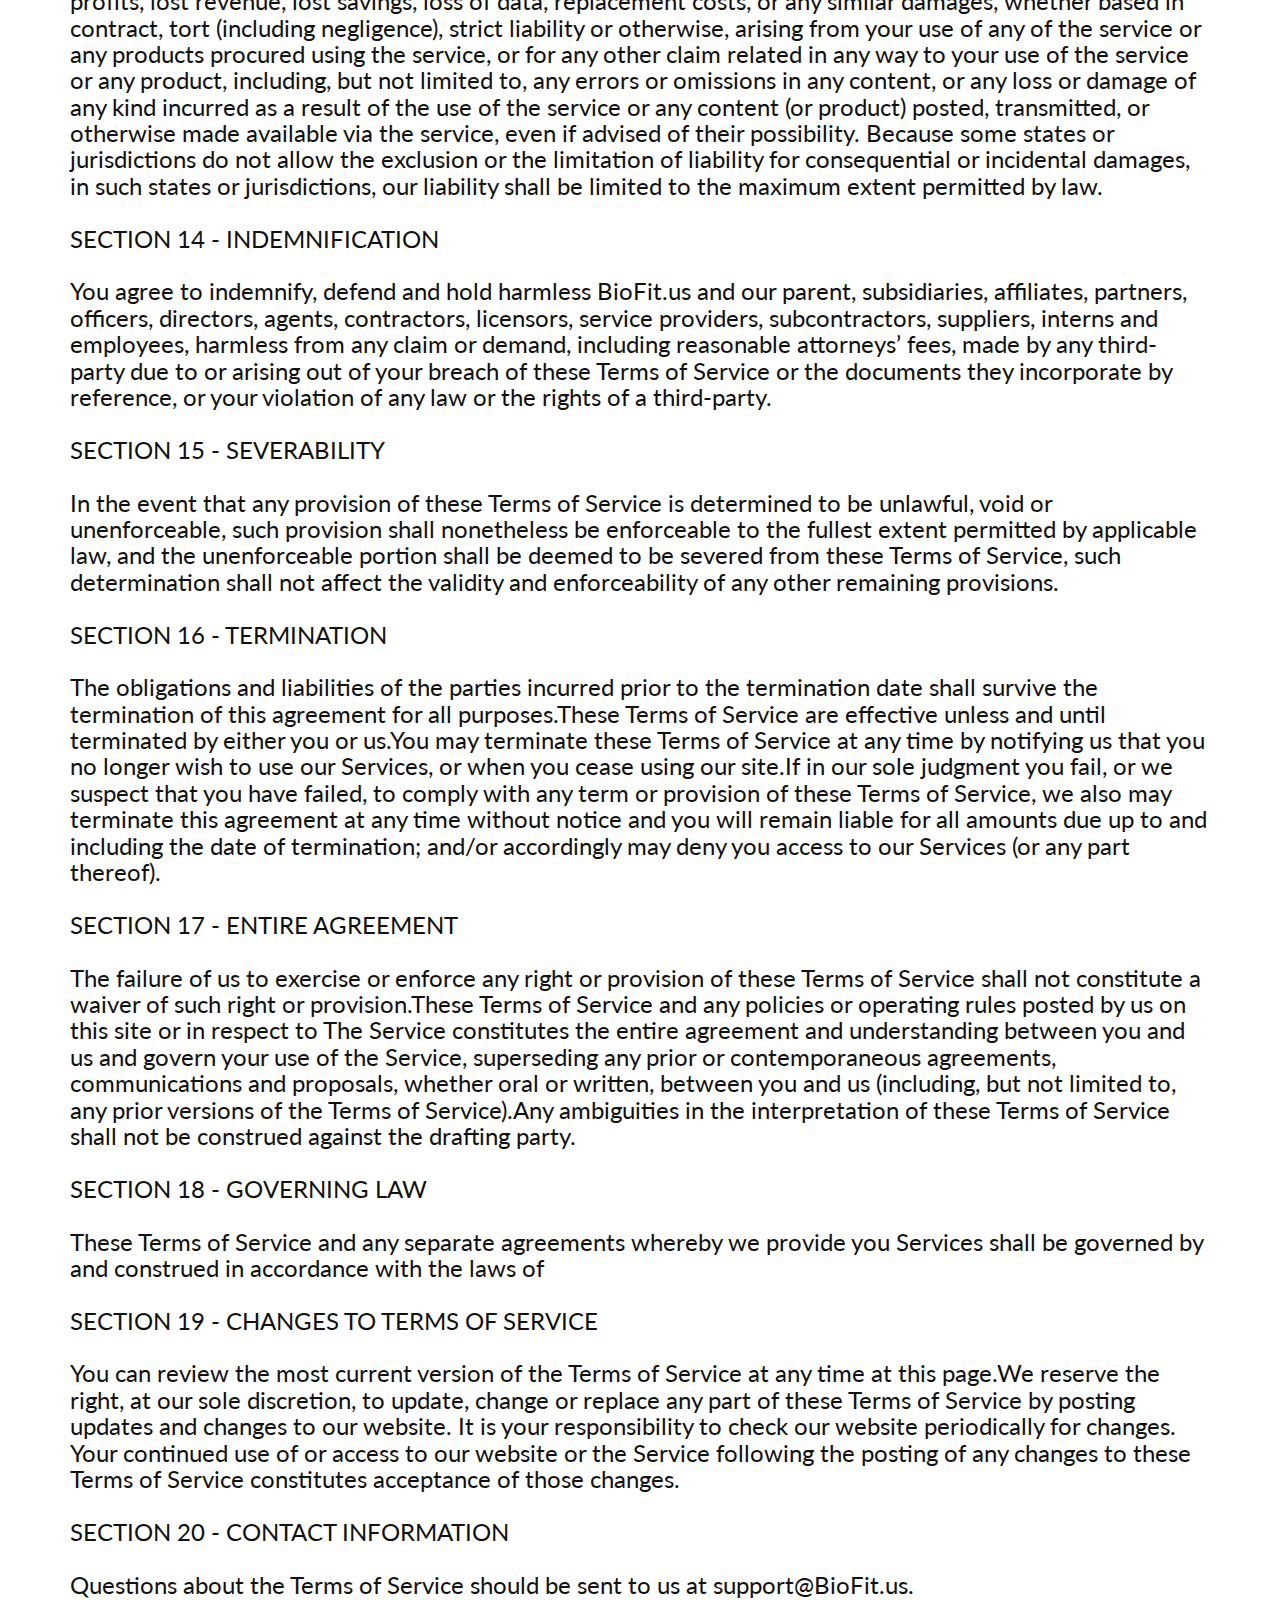
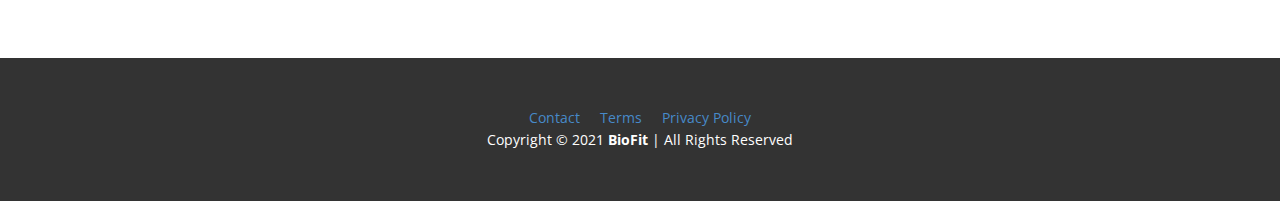
<file: terms.html>
<!DOCTYPE html>
<html style="font-size: 16px;">
  
<!-- Mirrored from biofit-official-store.netlify.app/terms by HTTrack Website Copier/3.x [XR&CO'2014], Thu, 11 Mar 2021 18:19:51 GMT -->
<!-- Added by HTTrack --><meta http-equiv="content-type" content="text/html;charset=UTF-8" /><!-- /Added by HTTrack -->
<head>
    <meta name="viewport" content="width=device-width, initial-scale=1.0">
    <meta charset="utf-8">
    <meta name="keywords" content="Ceracare, TERMS OF SERVICEOVERVIEWThis website is operated by CeraCare.us. Throughout the site, the terms “we”, “us” and “our” refer to CeraCare.us. CeraCare.us offers this website, including all information, tools and services available from this site to you, the user, conditioned upon your acceptance of all terms, conditions, policies and notices stated here.By visiting our site and/ or purchasing something from us, you engage in our “Service” and agree to be bound by the following terms and conditions (“Terms of Service”, “Terms”), including those additional terms and conditions and policies referenced herein and/or available by hyperlink. These Terms of Service apply to all users of the site, including without limitation users who are browsers, vendors, customers, merchants, and/ or contributors of content.Please read these Terms of Service carefully before accessing or using our website. By accessing or using any part of the site, you agree to be bound by these Terms of Service. If you do not agree to all the terms and conditions of this agreement, then you may not access the website or use any services. If these Terms of Service are considered an offer, acceptance is expressly limited to these Terms of Service.Any new features or tools which are added to the current store shall also be subject to the Terms of Service. You can review the most current version of the Terms of Service at any time on this page. We reserve the right to update, change or replace any part of these Terms of Service by posting updates and/or changes to our website. It is your responsibility to check this page periodically for changes. Your continued use of or access to the website following the posting of any changes constitutes acceptance of those changes.Our store is hosted on Shopify Inc. They provide us with the online e-commerce platform that allows us to sell our products and services to you.SECTION 1 - ONLINE STORE TERMSBy agreeing to these Terms of Service, you represent that you are at least the age of majority in your state or province of residence, or that you are the age of majority in your state or province of residence and you have given us your consent to allow any of your minor dependents to use this site.You may not use our products for any illegal or unauthorized purpose nor may you, in the use of the Service, violate any laws in your jurisdiction (including but not limited to copyright laws).You must not transmit any worms or viruses or any code of a destructive nature.A breach or violation of any of the Terms will result in an immediate termination of your&nbsp;Services.SECTION 2 - GENERAL CONDITIONSWe reserve the right to refuse service to anyone for any reason at any time.You understand that your content (not including credit card information), may be transferred unencrypted and involve (a) transmissions over various networks; and (b) changes to conform and adapt to technical requirements of connecting networks or devices. Credit card information is always encrypted during transfer over networks.You agree not to reproduce, duplicate, copy, sell, resell or exploit any portion of the Service, use of the Service, or access to the Service or any contact on the website through which the service is provided, without express written permission by us.The headings used in this agreement are included for convenience only and will not limit or otherwise affect these Terms.SECTION 3 - ACCURACY, COMPLETENESS AND TIMELINESS OF INFORMATIONWe are not responsible if information made available on this site is not accurate, complete or current. The material on this site is provided for general information only and should not be relied upon or used as the sole basis for making decisions without consulting primary, more accurate, more complete or more timely sources of information. Any reliance on the material on this site is at your own risk.This site may contain certain historical information. Historical information, necessarily, is not current and is provided for your reference only. We reserve the right to modify the contents of this site at any time, but we have no obligation to update any information on our site. You agree that it is your responsibility to monitor changes to our site.SECTION 4 -&nbsp;MODIFICATIONS TO THE SERVICE AND PRICESPrices for our products are subject to change without notice.We reserve the right at any time to modify or discontinue the Service (or any part or content thereof) without notice at any time.We shall not be liable to you or to any third-party for any modification, price change, suspension or discontinuance of the Service.SECTION 5 - PRODUCTS OR SERVICESCertain products or services may be available exclusively online through the website.These products or services may have limited quantities and are subject to return or exchange only according to our Return Policy.We have made every effort to display as accurately as possible the colors and images of our products that appear at the store. We cannot guarantee that your computer monitor's display of any color will be accurate.We reserve the right, but are not obligated, to limit the sales of our products or Services to any person, geographic region or jurisdiction. We may exercise this right on a case-by-case basis. We reserve the right to limit the quantities of any products or services that we offer. All descriptions of products or product pricing are subject to change at anytime without notice, at the sole discretion of us. We reserve the right to discontinue any product at any time. Any offer for any product or service made on this site is void where prohibited.We do not warrant that the quality of any products, services, information, or other material purchased or obtained by you will meet your expectations, or that any errors in the Service will be corrected.SECTION 6 - ACCURACY OF BILLING AND ACCOUNT INFORMATIONWe reserve the right to refuse any order you place with us. We may, in our sole discretion, limit or cancel quantities purchased per person, per household or per order. These restrictions may include orders placed by or under the same customer account, the same credit card, and/or orders that use the same billing and/or shipping address. In the event that we make a change to or cancel an order, we may attempt to notify you by contacting the e-mail and/or billing address/phone number provided at the time the order was made. We reserve the right to limit or prohibit orders that, in our sole judgment, appear to be placed by dealers, resellers or distributors.You agree to provide current, complete and accurate purchase and account information for all purchases made at our store. You agree to promptly update your account and other information, including your email address and credit card numbers and expiration dates, so that we can complete your transactions and contact you as needed.For more detail, please review our Returns Policy.SECTION 7 - OPTIONAL TOOLSWe may provide you with access to third-party tools over which we neither monitor nor have any control nor input.You acknowledge and agree that we provide access to such tools ”as is” and “as available” without any warranties, representations or conditions of any kind and without any endorsement. We shall have no liability whatsoever arising from or relating to your use of optional third-party tools.Any use by you of optional tools offered through the site is entirely at your own risk and discretion and you should ensure that you are familiar with and approve of the terms on which tools are provided by the relevant third-party provider(s).We may also, in the future, offer new services and/or features through the website (including, the release of new tools and resources). Such new features and/or services shall also be subject to these Terms of Service.SECTION 8 - THIRD-PARTY LINKSCertain content, products and services available via our Service may include materials from third-parties.Third-party links on this site may direct you to third-party websites that are not affiliated with us. We are not responsible for examining or evaluating the content or accuracy and we do not warrant and will not have any liability or responsibility for any third-party materials or websites, or for any other materials, products, or services of third-parties.We are not liable for any harm or damages related to the purchase or use of goods, services, resources, content, or any other transactions made in connection with any third-party websites. Please review carefully the third-party's policies and practices and make sure you understand them before you engage in any transaction. Complaints, claims, concerns, or questions regarding third-party products should be directed to the third-party.SECTION 9 - USER COMMENTS, FEEDBACK AND OTHER SUBMISSIONSIf, at our request, you send certain specific submissions (for example contest entries) or without a request from us you send creative ideas, suggestions, proposals, plans, or other materials, whether online, by email, by postal mail, or otherwise (collectively, 'comments'), you agree that we may, at any time, without restriction, edit, copy, publish, distribute, translate and otherwise use in any medium any comments that you forward to us. We are and shall be under no obligation (1) to maintain any comments in confidence; (2) to pay compensation for any comments; or (3) to respond to any comments.We may, but have no obligation to, monitor, edit or remove content that we determine in our sole discretion are unlawful, offensive, threatening, libelous, defamatory, pornographic, obscene or otherwise objectionable or violates any party’s intellectual property or these Terms of Service.You agree that your comments will not violate any right of any third-party, including copyright, trademark, privacy, personality or other personal or proprietary right. You further agree that your comments will not contain libelous or otherwise unlawful, abusive or obscene material, or contain any computer virus or other malware that could in any way affect the operation of the Service or any related website. You may not use a false e-mail address, pretend to be someone other than yourself, or otherwise mislead us or third-parties as to the origin of any comments. You are solely responsible for any comments you make and their accuracy. We take no responsibility and assume no liability for any comments posted by you or any third-party.SECTION 10 - PERSONAL INFORMATIONYour submission of personal information through the store is governed by our Privacy Policy.&nbsp;To view our Privacy Policy.SECTION 11 - ERRORS, INACCURACIES AND OMISSIONSOccasionally there may be information on our site or in the Service that contains typographical errors, inaccuracies or omissions that may relate to product descriptions, pricing, promotions, offers, product shipping charges, transit times and availability. We reserve the right to correct any errors, inaccuracies or omissions, and to change or update information or cancel orders if any information in the Service or on any related website is inaccurate at any time without prior notice (including after you have submitted your order).We undertake no obligation to update, amend or clarify information in the Service or on any related website, including without limitation, pricing information, except as required by law. No specified update or refresh date applied in the Service or on any related website, should be taken to indicate that all information in the Service or on any related website has been modified or updated.SECTION 12 - PROHIBITED USESIn addition to other prohibitions as set forth in the Terms of Service, you are prohibited from using the site or its content: (a) for any unlawful purpose; (b) to solicit others to perform or participate in any unlawful acts; (c) to violate any international, federal, provincial or state regulations, rules, laws, or local ordinances; (d) to infringe upon or violate our intellectual property rights or the intellectual property rights of others; (e) to harass, abuse, insult, harm, defame, slander, disparage, intimidate, or discriminate based on gender, sexual orientation, religion, ethnicity, race, age, national origin, or disability; (f) to submit false or misleading information; (g) to upload or transmit viruses or any other type of malicious code that will or may be used in any way that will affect the functionality or operation of the Service or of any related website, other websites, or the Internet; (h) to collect or track the personal information of others; (i) to spam, phish, pharm, pretext, spider, crawl, or scrape; (j) for any obscene or immoral purpose; or (k) to interfere with or circumvent the security features of the Service or any related website, other websites, or the Internet. We reserve the right to terminate your use of the Service or any related website for violating any of the prohibited uses.SECTION 13 - DISCLAIMER OF WARRANTIES; LIMITATION OF LIABILITYWe do not guarantee, represent or warrant that your use of our service will be uninterrupted, timely, secure or error-free.We do not warrant that the results that may be obtained from the use of the service will be accurate or reliable.You agree that from time to time we may remove the service for indefinite periods of time or cancel the service at any time, without notice to you.You expressly agree that your use of, or inability to use, the service is at your sole risk.The service and all products and services delivered to you through the service are (except as expressly stated by us) provided 'as is' and 'as available' for your use, without any representation, warranties or conditions of any kind, either express or implied, including all implied warranties or conditions of merchantability, merchantable quality, fitness for a particular purpose, durability, title, and non-infringement.In no case shall CeraCare.us, our directors, officers, employees, affiliates, agents, contractors, interns, suppliers, service providers or licensors be liable for any injury, loss, claim, or any direct, indirect, incidental, punitive, special, or consequential damages of any kind, including, without limitation lost profits, lost revenue, lost savings, loss of data, replacement costs, or any similar damages, whether based in contract, tort (including negligence), strict liability or otherwise, arising from your use of any of the service or any products procured using the service, or for any other claim related in any way to your use of the service or any product, including, but not limited to, any errors or omissions in any content, or any loss or damage of any kind incurred as a result of the use of the service or any content (or product) posted, transmitted, or otherwise made available via the service, even if advised of their possibility. Because some states or jurisdictions do not allow the exclusion or the limitation of liability for consequential or incidental damages, in such states or jurisdictions, our liability shall be limited to the maximum extent permitted by law.SECTION 14 - INDEMNIFICATIONYou agree to indemnify, defend and hold harmless CeraCare.us and our parent, subsidiaries, affiliates, partners, officers, directors, agents, contractors, licensors, service providers, subcontractors, suppliers, interns and employees, harmless from any claim or demand, including reasonable attorneys’ fees, made by any third-party due to or arising out of your breach of these Terms of Service or the documents they incorporate by reference, or your violation of any law or the rights of a third-party.SECTION 15 - SEVERABILITYIn the event that any provision of these Terms of Service is determined to be unlawful, void or unenforceable, such provision shall nonetheless be enforceable to the fullest extent permitted by applicable law, and the unenforceable portion shall be deemed to be severed from these Terms of Service, such determination shall not affect the validity and enforceability of any other remaining provisions.SECTION 16 - TERMINATIONThe obligations and liabilities of the parties incurred prior to the termination date shall survive the termination of this agreement for all purposes.These Terms of Service are effective unless and until terminated by either you or us.You may terminate these Terms of Service at any time by notifying us that you no longer wish to use our Services, or when you cease using our site.If in our sole judgment you fail, or we suspect that you have failed, to comply with any term or provision of these Terms of Service, we also may terminate this agreement at any time without notice and you will remain liable for all amounts due up to and including the date of termination; and/or accordingly may deny you access to our Services (or any part thereof).SECTION 17 - ENTIRE AGREEMENTThe failure of us to exercise or enforce any right or provision of these Terms of Service shall not constitute a waiver of such right or provision.These Terms of Service and any policies or operating rules posted by us on this site or in respect to The Service constitutes the entire agreement and understanding between you and us and govern your use of the Service, superseding any prior or contemporaneous agreements, communications and proposals, whether oral or written, between you and us (including, but not limited to, any prior versions of the Terms of Service).Any ambiguities in the interpretation of these Terms of Service shall not be construed against the drafting party.SECTION 18 - GOVERNING LAWThese Terms of Service and any separate agreements whereby we provide you Services shall be governed by and construed in accordance with the laws ofSECTION 19 - CHANGES TO TERMS OF SERVICEYou can review the most current version of the Terms of Service at any time at this page.We reserve the right, at our sole discretion, to update, change or replace any part of these Terms of Service by posting updates and changes to our website. It is your responsibility to check our website periodically for changes. Your continued use of or access to our website or the Service following the posting of any changes to these Terms of Service constitutes acceptance of those changes.SECTION 20 - CONTACT INFORMATIONQuestions about the Terms of Service should be sent to us at&nbsp;support@CeraCare.us.">
    <meta name="description" content="">
    <meta name="page_type" content="np-template-header-footer-from-plugin">
    <title>Terms</title>
    <link rel="stylesheet" href="nicepage.css" media="screen">
<link rel="stylesheet" href="Terms.css" media="screen">
    <script class="u-script" type="text/javascript" src="jquery.js" defer=""></script>
    <script class="u-script" type="text/javascript" src="nicepage.js" defer=""></script>
    <meta name="generator" content="Nicepage 3.3.2, nicepage.com">
    <link id="u-theme-google-font" rel="stylesheet" href="https://fonts.googleapis.com/css?family=Roboto:100,100i,300,300i,400,400i,500,500i,700,700i,900,900i|Open+Sans:300,300i,400,400i,600,600i,700,700i,800,800i">
    <link id="u-page-google-font" rel="stylesheet" href="https://fonts.googleapis.com/css?family=Lato:100,100i,300,300i,400,400i,700,700i,900,900i">
    
    
    <script type="application/ld+json">{
		"@context": "http://schema.org",
		"@type": "Organization",
		"name": "Ceracare Official Store",
		"url": "index.html"
}</script>
    <meta property="og:title" content="Terms">
    <meta property="og:type" content="website">
    <meta name="theme-color" content="#478ac9">
    <link rel="canonical" href="index-2.html">
    <meta property="og:url" content="index.html">
  </head>
  <body class="u-body"><header class="u-clearfix u-grey-5 u-header u-sticky u-header" id="sec-3ecd"><div class="u-clearfix u-sheet u-sheet-1">
        <h1 class="u-custom-font u-font-lato u-text u-title u-text-1">BioFit</h1>
        <a href="http://bit.ly/3ruJGJ8" class="u-btn u-btn-round u-button-style u-custom-color-1 u-hover-custom-color-1 u-radius-6 u-btn-1">Official Website</a>
      </div></header>
    <section class="u-clearfix u-section-1" id="sec-dff5">
      <div class="u-clearfix u-sheet u-sheet-1">
        <h1 class="u-custom-font u-font-lato u-text u-title u-text-1">TERMS OF SERVICE <br>
          <br>OVERVIEW <br>
          <br>This website is operated by BioFit.us. Throughout the site, the terms “we”, “us” and “our” refer to BioFit.us. BioFit.us offers this website, including all information, tools and services available from this site to you, the user, conditioned upon your acceptance of all terms, conditions, policies and notices stated here.By visiting our site and/ or purchasing something from us, you engage in our “Service” and agree to be bound by the following terms and conditions (“Terms of Service”, “Terms”), including those additional terms and conditions and policies referenced herein and/or available by hyperlink. These Terms of Service apply to all users of the site, including without limitation users who are browsers, vendors, customers, merchants, and/ or contributors of content.Please read these Terms of Service carefully before accessing or using our website. By accessing or using any part of the site, you agree to be bound by these Terms of Service. If you do not agree to all the terms and conditions of this agreement, then you may not access the website or use any services. If these Terms of Service are considered an offer, acceptance is expressly limited to these Terms of Service.Any new features or tools which are added to the current store shall also be subject to the Terms of Service. You can review the most current version of the Terms of Service at any time on this page. We reserve the right to update, change or replace any part of these Terms of Service by posting updates and/or changes to our website. It is your responsibility to check this page periodically for changes. Your continued use of or access to the website following the posting of any changes constitutes acceptance of those changes.Our store is hosted on Shopify Inc. They provide us with the online e-commerce platform that allows us to sell our products and services to you. <br>
          <br>SECTION 1 - ONLINE STORE TERMS <br>
          <br>By agreeing to these Terms of Service, you represent that you are at least the age of majority in your state or province of residence, or that you are the age of majority in your state or province of residence and you have given us your consent to allow any of your minor dependents to use this site.You may not use our products for any illegal or unauthorized purpose nor may you, in the use of the Service, violate any laws in your jurisdiction (including but not limited to copyright laws).You must not transmit any worms or viruses or any code of a destructive nature.A breach or violation of any of the Terms will result in an immediate termination of your <br>Services. <br>
          <br>SECTION 2 - GENERAL CONDITIONS <br>
          <br>We reserve the right to refuse service to anyone for any reason at any time.You understand that your content (not including credit card information), may be transferred unencrypted and involve (a) transmissions over various networks; and (b) changes to conform and adapt to technical requirements of connecting networks or devices. Credit card information is always encrypted during transfer over networks.You agree not to reproduce, duplicate, copy, sell, resell or exploit any portion of the Service, use of the Service, or access to the Service or any contact on the website through which the service is provided, without express written permission by us.The headings used in this agreement are included for convenience only and will not limit or otherwise affect these Terms. <br>
          <br>SECTION 3 - ACCURACY, COMPLETENESS AND TIMELINESS OF INFORMATION <br>
          <br>We are not responsible if information made available on this site is not accurate, complete or current. The material on this site is provided for general information only and should not be relied upon or used as the sole basis for making decisions without consulting primary, more accurate, more complete or more timely sources of information. Any reliance on the material on this site is at your own risk.This site may contain certain historical information. Historical information, necessarily, is not current and is provided for your reference only. We reserve the right to modify the contents of this site at any time, but we have no obligation to update any information on our site. You agree that it is your responsibility to monitor changes to our site. <br>
          <br>SECTION 4 - MODIFICATIONS TO THE SERVICE AND PRICES <br>
          <br>Prices for our products are subject to change without notice.We reserve the right at any time to modify or discontinue the Service (or any part or content thereof) without notice at any time.We shall not be liable to you or to any third-party for any modification, price change, suspension or discontinuance of the Service. <br>
          <br>SECTION 5 - PRODUCTS OR SERVICES <br>
          <br>Certain products or services may be available exclusively online through the website.These products or services may have limited quantities and are subject to return or exchange only according to our Return Policy.We have made every effort to display as accurately as possible the colors and images of our products that appear at the store. We cannot guarantee that your computer monitor's display of any color will be accurate.We reserve the right, but are not obligated, to limit the sales of our products or Services to any person, geographic region or jurisdiction. We may exercise this right on a case-by-case basis. We reserve the right to limit the quantities of any products or services that we offer. All descriptions of products or product pricing are subject to change at anytime without notice, at the sole discretion of us. We reserve the right to discontinue any product at any time. Any offer for any product or service made on this site is void where prohibited.We do not warrant that the quality of any products, services, information, or other material purchased or obtained by you will meet your expectations, or that any errors in the Service will be corrected. <br>
          <br>SECTION 6 - ACCURACY OF BILLING AND ACCOUNT INFORMATION <br>
          <br>We reserve the right to refuse any order you place with us. We may, in our sole discretion, limit or cancel quantities purchased per person, per household or per order. These restrictions may include orders placed by or under the same customer account, the same credit card, and/or orders that use the same billing and/or shipping address. In the event that we make a change to or cancel an order, we may attempt to notify you by contacting the e-mail and/or billing address/phone number provided at the time the order was made. We reserve the right to limit or prohibit orders that, in our sole judgment, appear to be placed by dealers, resellers or distributors.You agree to provide current, complete and accurate purchase and account information for all purchases made at our store. You agree to promptly update your account and other information, including your email address and credit card numbers and expiration dates, so that we can complete your transactions and contact you as needed.For more detail, please review our Returns Policy. <br>
          <br>SECTION 7 - OPTIONAL TOOLS <br>
          <br>We may provide you with access to third-party tools over which we neither monitor nor have any control nor input.You acknowledge and agree that we provide access to such tools ”as is” and “as available” without any warranties, representations or conditions of any kind and without any endorsement. We shall have no liability whatsoever arising from or relating to your use of optional third-party tools.Any use by you of optional tools offered through the site is entirely at your own risk and discretion and you should ensure that you are familiar with and approve of the terms on which tools are provided by the relevant third-party provider(s).We may also, in the future, offer new services and/or features through the website (including, the release of new tools and resources). Such new features and/or services shall also be subject to these Terms of Service. <br>
          <br>SECTION 8 - THIRD-PARTY LINKS <br>
          <br>Certain content, products and services available via our Service may include materials from third-parties.Third-party links on this site may direct you to third-party websites that are not affiliated with us. We are not responsible for examining or evaluating the content or accuracy and we do not warrant and will not have any liability or responsibility for any third-party materials or websites, or for any other materials, products, or services of third-parties.We are not liable for any harm or damages related to the purchase or use of goods, services, resources, content, or any other transactions made in connection with any third-party websites. Please review carefully the third-party's policies and practices and make sure you understand them before you engage in any transaction. Complaints, claims, concerns, or questions regarding third-party products should be directed to the third-party. <br>
          <br>SECTION 9 - USER COMMENTS, FEEDBACK AND OTHER SUBMISSIONS <br>
          <br>If, at our request, you send certain specific submissions (for example contest entries) or without a request from us you send creative ideas, suggestions, proposals, plans, or other materials, whether online, by email, by postal mail, or otherwise (collectively, 'comments'), you agree that we may, at any time, without restriction, edit, copy, publish, distribute, translate and otherwise use in any medium any comments that you forward to us. We are and shall be under no obligation (1) to maintain any comments in confidence; (2) to pay compensation for any comments; or (3) to respond to any comments.We may, but have no obligation to, monitor, edit or remove content that we determine in our sole discretion are unlawful, offensive, threatening, libelous, defamatory, pornographic, obscene or otherwise objectionable or violates any party’s intellectual property or these Terms of Service.You agree that your comments will not violate any right of any third-party, including copyright, trademark, privacy, personality or other personal or proprietary right. You further agree that your comments will not contain libelous or otherwise unlawful, abusive or obscene material, or contain any computer virus or other malware that could in any way affect the operation of the Service or any related website. You may not use a false e-mail address, pretend to be someone other than yourself, or otherwise mislead us or third-parties as to the origin of any comments. You are solely responsible for any comments you make and their accuracy. We take no responsibility and assume no liability for any comments posted by you or any third-party. <br>
          <br>SECTION 10 - PERSONAL INFORMATION <br>
          <br>Your submission of personal information through the store is governed by our Privacy Policy. To view our Privacy Policy. <br>
          <br>SECTION 11 - ERRORS, INACCURACIES AND OMISSIONS <br>
          <br>Occasionally there may be information on our site or in the Service that contains typographical errors, inaccuracies or omissions that may relate to product descriptions, pricing, promotions, offers, product shipping charges, transit times and availability. We reserve the right to correct any errors, inaccuracies or omissions, and to change or update information or cancel orders if any information in the Service or on any related website is inaccurate at any time without prior notice (including after you have submitted your order).We undertake no obligation to update, amend or clarify information in the Service or on any related website, including without limitation, pricing information, except as required by law. No specified update or refresh date applied in the Service or on any related website, should be taken to indicate that all information in the Service or on any related website has been modified or updated. <br>
          <br>SECTION 12 - PROHIBITED USES <br>
          <br>In addition to other prohibitions as set forth in the Terms of Service, you are prohibited from using the site or its content: (a) for any unlawful purpose; (b) to solicit others to perform or participate in any unlawful acts; (c) to violate any international, federal, provincial or state regulations, rules, laws, or local ordinances; (d) to infringe upon or violate our intellectual property rights or the intellectual property rights of others; (e) to harass, abuse, insult, harm, defame, slander, disparage, intimidate, or discriminate based on gender, sexual orientation, religion, ethnicity, race, age, national origin, or disability; (f) to submit false or misleading information; (g) to upload or transmit viruses or any other type of malicious code that will or may be used in any way that will affect the functionality or operation of the Service or of any related website, other websites, or the Internet; (h) to collect or track the personal information of others; (i) to spam, phish, pharm, pretext, spider, crawl, or scrape; (j) for any obscene or immoral purpose; or (k) to interfere with or circumvent the security features of the Service or any related website, other websites, or the Internet. We reserve the right to terminate your use of the Service or any related website for violating any of the prohibited uses. <br>
          <br>SECTION 13 - DISCLAIMER OF WARRANTIES; LIMITATION OF LIABILITY <br>
          <br>We do not guarantee, represent or warrant that your use of our service will be uninterrupted, timely, secure or error-free.We do not warrant that the results that may be obtained from the use of the service will be accurate or reliable.You agree that from time to time we may remove the service for indefinite periods of time or cancel the service at any time, without notice to you.You expressly agree that your use of, or inability to use, the service is at your sole risk.The service and all products and services delivered to you through the service are (except as expressly stated by us) provided 'as is' and 'as available' for your use, without any representation, warranties or conditions of any kind, either express or implied, including all implied warranties or conditions of merchantability, merchantable quality, fitness for a particular purpose, durability, title, and non-infringement.In no case shall BioFit.us, our directors, officers, employees, affiliates, agents, contractors, interns, suppliers, service providers or licensors be liable for any injury, loss, claim, or any direct, indirect, incidental, punitive, special, or consequential damages of any kind, including, without limitation lost profits, lost revenue, lost savings, loss of data, replacement costs, or any similar damages, whether based in contract, tort (including negligence), strict liability or otherwise, arising from your use of any of the service or any products procured using the service, or for any other claim related in any way to your use of the service or any product, including, but not limited to, any errors or omissions in any content, or any loss or damage of any kind incurred as a result of the use of the service or any content (or product) posted, transmitted, or otherwise made available via the service, even if advised of their possibility. Because some states or jurisdictions do not allow the exclusion or the limitation of liability for consequential or incidental damages, in such states or jurisdictions, our liability shall be limited to the maximum extent permitted by law. <br>
          <br>SECTION 14 - INDEMNIFICATION <br>
          <br>You agree to indemnify, defend and hold harmless BioFit.us and our parent, subsidiaries, affiliates, partners, officers, directors, agents, contractors, licensors, service providers, subcontractors, suppliers, interns and employees, harmless from any claim or demand, including reasonable attorneys’ fees, made by any third-party due to or arising out of your breach of these Terms of Service or the documents they incorporate by reference, or your violation of any law or the rights of a third-party. <br>
          <br>SECTION 15 - SEVERABILITY <br>
          <br>In the event that any provision of these Terms of Service is determined to be unlawful, void or unenforceable, such provision shall nonetheless be enforceable to the fullest extent permitted by applicable law, and the unenforceable portion shall be deemed to be severed from these Terms of Service, such determination shall not affect the validity and enforceability of any other remaining provisions. <br>
          <br>SECTION 16 - TERMINATION <br>
          <br>The obligations and liabilities of the parties incurred prior to the termination date shall survive the termination of this agreement for all purposes.These Terms of Service are effective unless and until terminated by either you or us.You may terminate these Terms of Service at any time by notifying us that you no longer wish to use our Services, or when you cease using our site.If in our sole judgment you fail, or we suspect that you have failed, to comply with any term or provision of these Terms of Service, we also may terminate this agreement at any time without notice and you will remain liable for all amounts due up to and including the date of termination; and/or accordingly may deny you access to our Services (or any part thereof). <br>
          <br>SECTION 17 - ENTIRE AGREEMENT <br>
          <br>The failure of us to exercise or enforce any right or provision of these Terms of Service shall not constitute a waiver of such right or provision.These Terms of Service and any policies or operating rules posted by us on this site or in respect to The Service constitutes the entire agreement and understanding between you and us and govern your use of the Service, superseding any prior or contemporaneous agreements, communications and proposals, whether oral or written, between you and us (including, but not limited to, any prior versions of the Terms of Service).Any ambiguities in the interpretation of these Terms of Service shall not be construed against the drafting party. <br>
          <br>SECTION 18 - GOVERNING LAW <br>
          <br>These Terms of Service and any separate agreements whereby we provide you Services shall be governed by and construed in accordance with the laws of <br>
          <br>SECTION 19 - CHANGES TO TERMS OF SERVICE <br>
          <br>You can review the most current version of the Terms of Service at any time at this page.We reserve the right, at our sole discretion, to update, change or replace any part of these Terms of Service by posting updates and changes to our website. It is your responsibility to check our website periodically for changes. Your continued use of or access to our website or the Service following the posting of any changes to these Terms of Service constitutes acceptance of those changes. <br>
          <br>SECTION 20 - CONTACT INFORMATION <br>
          <br>Questions about the Terms of Service should be sent to us at support@BioFit.us.
        </h1>
      </div>
    </section>
    
    
    <footer class="u-align-center u-clearfix u-footer u-grey-80 u-footer" id="sec-1620"><div class="u-clearfix u-sheet u-sheet-1">
        <p class="u-small-text u-text u-text-variant u-text-1">
          <a href="contact.html" data-page-id="261574727" class="u-active-none u-border-none u-btn u-button-link u-button-style u-hover-none u-none u-text-palette-1-base u-btn-1">Contact</a>&nbsp; &nbsp; &nbsp;<a href="terms.html" data-page-id="95044725" class="u-active-none u-border-none u-btn u-button-link u-button-style u-hover-none u-none u-text-palette-1-base u-btn-2">Terms</a>&nbsp; &nbsp; &nbsp;<a href="privacy-policy.html" data-page-id="2233911192" class="u-active-none u-border-none u-btn u-button-link u-button-style u-hover-none u-none u-text-palette-1-base u-btn-3">Privacy Policy</a>
          <br>Copyright © 2021&nbsp;<b>BioFit</b>&nbsp;| All Rights Reserved
        </p>
      </div></footer>
  </body>

<!-- Mirrored from biofit-official-store.netlify.app/terms by HTTrack Website Copier/3.x [XR&CO'2014], Thu, 11 Mar 2021 18:19:51 GMT -->
</html>
</file>
<file: BioFit-Official-Store.css>
.u-section-1 .u-sheet-1 {
  min-height: 1862px;
}

.u-section-1 .u-text-1 {
  font-weight: 700;
  width: 859px;
  margin: 20px auto 0;
}

.u-section-1 .u-text-2 {
  font-weight: 700;
  margin: 20px auto 0;
}

.u-section-1 .u-image-1 {
  width: 1003px;
  height: 637px;
  margin: 51px auto 0;
}

.u-section-1 .u-btn-1 {
  border-style: none;
  font-weight: 700;
  font-size: 3rem;
  background-image: none;
  margin: 51px auto 0;
  padding: 8px 33px;
}

.u-section-1 .u-text-3 {
  font-size: 3.75rem;
  font-weight: 700;
  margin: 94px auto 0;
}

.u-section-1 .u-text-4 {
  font-size: 1.875rem;
  font-weight: normal;
  margin: 20px 0 0;
}

.u-section-1 .u-btn-2 {
  border-style: none;
  font-weight: 700;
  font-size: 3rem;
  background-image: none;
  margin: 68px auto 60px 289px;
  padding: 8px 33px;
}

@media (max-width: 1199px) {
  .u-section-1 .u-sheet-1 {
    min-height: 1821px;
  }

  .u-section-1 .u-image-1 {
    width: 940px;
    height: 596px;
  }

  .u-section-1 .u-btn-2 {
    margin-left: 89px;
  }
}

@media (max-width: 991px) {
  .u-section-1 .u-sheet-1 {
    min-height: 1682px;
  }

  .u-section-1 .u-text-1 {
    width: 720px;
  }

  .u-section-1 .u-image-1 {
    width: 720px;
    height: 457px;
  }

  .u-section-1 .u-btn-2 {
    margin-left: 0;
  }
}

@media (max-width: 767px) {
  .u-section-1 .u-sheet-1 {
    min-height: 1568px;
  }

  .u-section-1 .u-text-1 {
    width: 540px;
  }

  .u-section-1 .u-image-1 {
    width: 540px;
    height: 343px;
  }

  .u-section-1 .u-text-3 {
    margin-left: 145px;
  }

  .u-section-1 .u-text-4 {
    margin-left: -11px;
  }

  .u-section-1 .u-btn-2 {
    margin-left: -11px;
  }
}

@media (max-width: 575px) {
  .u-section-1 .u-sheet-1 {
    min-height: 1441px;
  }

  .u-section-1 .u-text-1 {
    width: 340px;
  }

  .u-section-1 .u-image-1 {
    width: 340px;
    height: 216px;
    margin-left: -49px;
  }

  .u-section-1 .u-text-3 {
    font-size: 1.5rem;
    margin-left: 46px;
  }

  .u-section-1 .u-text-4 {
    font-size: 1.5rem;
    margin-left: -49px;
  }

  .u-section-1 .u-btn-2 {
    margin-left: -49px;
  }
}
</file>
<file: Contact.css>
.u-section-1 .u-sheet-1 {
  min-height: 500px;
}

.u-section-1 .u-text-1 {
  font-size: 3.75rem;
  margin: 44px 252px 60px 0;
}

@media (max-width: 1199px) {
  .u-section-1 .u-text-1 {
    margin-right: 52px;
  }
}

@media (max-width: 991px) {
  .u-section-1 .u-text-1 {
    margin-right: 0;
  }
}

@media (max-width: 575px) {
  .u-section-1 .u-text-1 {
    font-size: 3rem;
  }
}
</file>
<file: Privacy-Policy.css>
.u-section-1 .u-sheet-1 {
  min-height: 500px;
}

.u-section-1 .u-text-1 {
  font-size: 1.5rem;
  margin: 20px 0 60px;
}

.u-section-1 .u-btn-1 {
  padding: 0;
}

.u-section-1 .u-btn-2 {
  padding: 0;
}

.u-section-1 .u-btn-3 {
  padding: 0;
}

.u-section-1 .u-btn-4 {
  padding: 0;
}

.u-section-1 .u-btn-5 {
  padding: 0;
}

.u-section-1 .u-btn-6 {
  padding: 0;
}

.u-section-1 .u-btn-7 {
  padding: 0;
}

.u-section-1 .u-btn-8 {
  padding: 0;
}
</file>
<file: Terms.css>
.u-section-1 .u-sheet-1 {
  min-height: 500px;
}

.u-section-1 .u-text-1 {
  font-size: 1.5rem;
  margin: 20px 0 60px;
}
</file>
